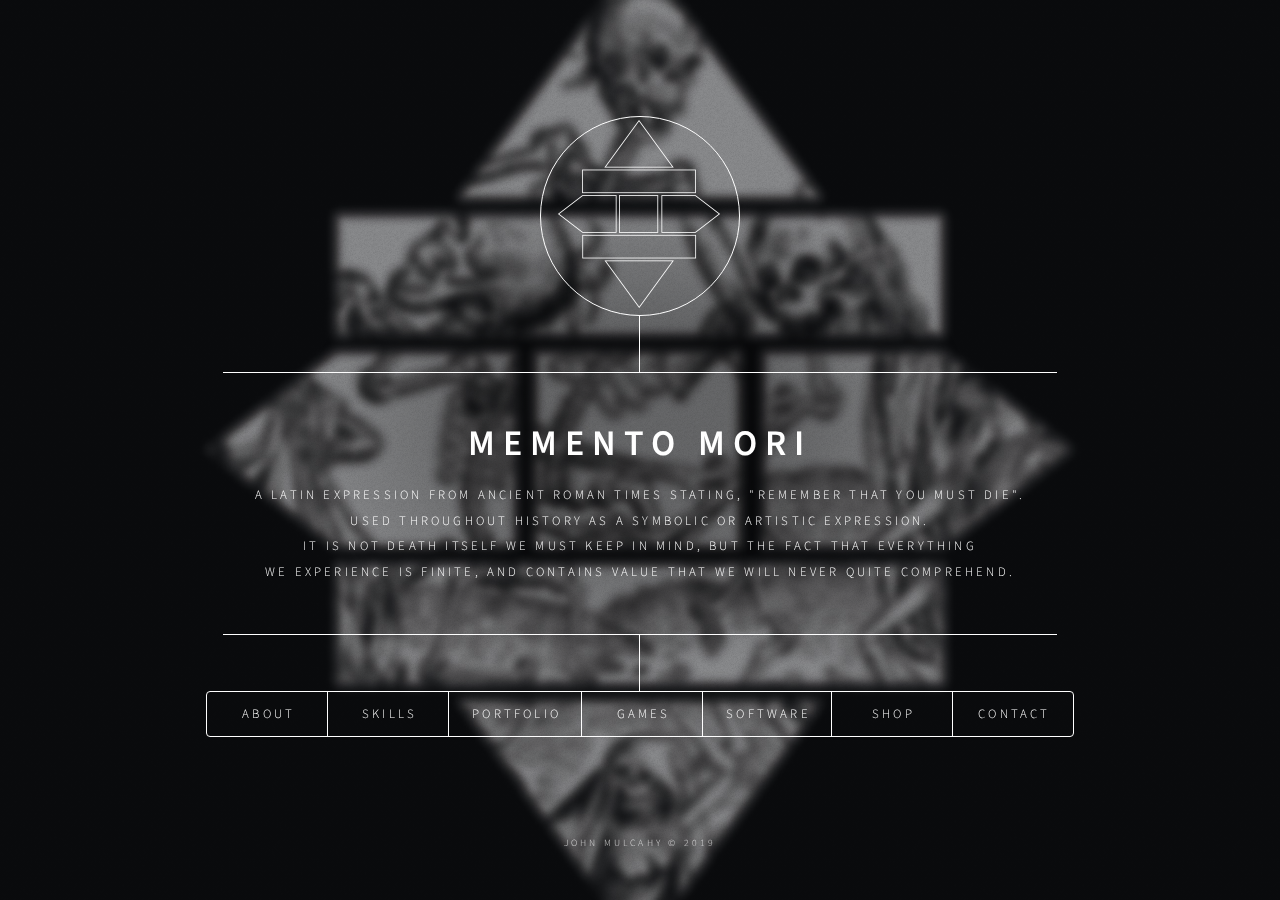
<file: index.html>
<!DOCTYPE HTML>
<!--Thanks html5up for the backbone of this site -->
<!--Based on template from html5up and fit to personal needs -->
<html>
	<head>
		<title>Remember Death</title>
		<link rel="icon" href="images/favicon.png">
		<meta charset="utf-8" />
		<meta name="viewport" content="width=device-width, initial-scale=1, user-scalable=no" />
		<link rel="stylesheet" href="assets/css/main.css" />
		<!--[if lte IE 9]><link rel="stylesheet" href="assets/css/ie9.css" /><![endif]-->
		<noscript><link rel="stylesheet" href="assets/css/noscript.css" /></noscript>
	</head>
	<body>

		<!-- Wrapper -->
			<div id="wrapper">

				<!-- Header -->
					<header id="header">
						<div class="logo">
							<span class="icon"><img src="images/theshapeicon.png"></span>
						</div>
						<div class="content">
							<div class="inner">
								<h1>Memento Mori</h1>
								<p><!--[-->A latin expression from Ancient Roman times stating, "Remember that you must die".<br />
								<!--[-->Used Throughout history as a symbolic or artistic expression.<br /><!--]-->
								It is not death itself we must keep in mind, but the fact that everything<br />
								we experience is finite, and contains value that we will never quite comprehend.</p>
							</div>
						</div>
						<nav>
							<ul>
								<li><a href="#intro">About</a></li>
								<li><a href="#about">Skills</a></li>
								<li><a href="#work">Portfolio</a></li>
								<li><a href="https://mmntmr.itch.io">Games</a></li>
								<li><a href="https://github.com/jayjay300/">Software</a></li>
								<li><a href="https://mementomorico.bigcartel.com/">Shop</a></li>
								<li><a href="#contact">Contact</a></li>
								<!--<li><a href="#elements">Elements</a></li>-->
							</ul>
						</nav>
					</header>

				<!-- Main -->
					<div id="main">

						<!-- Intro -->
							<article id="intro">
								<h2 class="major">About</h2>
								<span class="image main"><img src="images/pic01pre.png" alt="" /></span>
								<p>I am a student at Pace University, majoring in computer science, with a minor in digital design. I pride myself in being a jack of all trades. From web to software design, I enjoy learning full stack development, gaining knowledge in all necessary areas. I believe we are working in a world where specialization is no longer an option, and one must be proficient in all aspects of a project in order to thrive. In my spare time I enjoy thinking up and designing various graphics for both clients and myself, including shirts, commercials, posters, and more. If so inclined you can view <a href="#work">my personal and published work</a>.</p>
								<p>Many of the people I look up to are not inspirations so much for their craft, but for their work ethic. People like Virgil Abloh, Kanye West, and David Lynch take the "jack of all trades" ideology and bring it to astronomical levels. They look at art as fusion and incorporate all mediums into their work to create products and projects that this world has never been exposed to previously.</p>
								<p>Others, like Henry Rollins, Louis CK, and Stephen King break the mold of "quality over quantity" in a way previously not thought possible- by doing both. All of these people preach ideas of a structured, rigorious work method, one where laziness and idleness has no place. All of these people produce not only enormous amounts of output in their field, but work day in and day out to do so, something that I attempt to emulate. </p>
								<p>The ideologies of both of these groups of people define the Memento Mori lifestyle. Time is not only finite, but the most valuable resource this universe has to offer. Therefore, every moment must be utilized to the fullest, and in order for your work to hold weight in this world, you must dedicate everything you have to it. You must be passionate, willing, and excited about your projects. By remembering death, you are remembering what is important. </p>
								<p>Engage people with what they expect; it is what they are able to discern and confirms their projections. It settles them into predictable patterns of response, occupying their minds while you wait for the extraordinary moment — that which they cannot anticipate.-Sun Tzu</p>
							</article>

						<!-- Work -->
							<article id="work">
								<h2 class="major">Work</h2>
								<span class="image main"><a href="portfolio.html"><img src="images/pic02.jpg"/></a></span>
								<p><b> Click <a href="portfolio.html">here</a> or the photo above to view my portfolio</b></p>
								<span class="image main"><a href="https://www.flickr.com/photos/148918230@N07/albums/with/72157682500303781"><img src="images/pic04.png"/></a></span>
								<p><b> Click <a href="https://www.flickr.com/photos/148918230@N07/albums/with/72157682500303781">here</a> or the photo above to view my photography</b></p>
								<p>In between the endless amount of time I spend producing original work spawning from my own ideas, I enjoy collaborating with other businesses to produce a product that properly represents them. In my career, I have worked with everyone, from restaurants, to tech start-ups, to musicians. I pride myself in only working with those who I respect personally and enjoy who they are and what they do.</p>
								<p>Besides freelance work, I have experience in a variety of workplaces. From retail, to marketing, to the typical office setting. These jobs have taught me how to deal with people in various different methods. If there is one thing that I have been taught in my years of customer service, it has been patience with communication.</p>
								<p>Check out my other website <a href="/bathroom">"When you're in the Bathroom and your Song Comes On"</a>
							</article>

						<!-- About -->
							<article id="about">
								<h2 class="major">Skills</h2>
								<span class="image main"><a href="CURRENT RESUME.pdf" download><img src="images/pic03.jpg" alt="" /></a></span>
								<p>My toolbox of skillsets is not only wide in variety, but deep in proficiency. For a professional layout of my attributes, click<a href="CURRENT RESUME.pdf" download> here</a> or the image above to download my resume in PDF format.</p>
								
								<p>Language wise, Java and C++ are my most utilized, but I am also comfortable Unix, C, Python, HTML/CSS/Javascript, and GIT; however, I have never backed down when faced with a challenge, and anything else needed, I am ready to tackle.</p>
								<p>In terms of software, I am proficient in both Adobe and Microsoft suites, and am currently working with and creating new products with Unity,Blender,and 3DSMax. As with languages, I am always up to learn a new skill and enjoy working with new software and getting the feel for it while working on new projects.</p>
							</article>

						<!-- Contact -->
						<article id="contact">
								<h2 class="major">Contact</h2>
							<!--	<iframe src="https://docs.google.com/forms/d/e/1FAIpQLSciH-EhLjW3qMB6yKqeWu7DSWvSFS1Ctp0Qi8SDa6fuuvnjsw/viewform?embedded=true" class="googleform">Loading...</iframe> -->
								<form action="https://formspree.io/mulcahyjohn8@gmail.com" method="POST">
									<div class="field half first">
										<label for="name">Name</label>
										<input type="text" name="name" id="name" />
									</div>
									<div class="field half">
										<label for="email">Email</label>
										<input type="text" name="email" id="email" />
									</div>
									<div class="field">
											<label for="demo-category">Category</label>
											<div class="select-wrapper">
												<select name="category" id="demo-category">
													<option value="">-</option>
													<option value="Graphic Design">Graphic Design</option>
													<option value="Web Design">Web Design</option>
													<option value="Software Design">Software Design</option>
													<option value="Videos">Videos</option>
													<option value="Other Type of Work">Other Type of Work</option>
													<option value="Collaborations">Collaborations</option>
													<option value="Comments">Comments</option>
													<option value="Insults">Insults</option>
													<option value="Misc">Misc.</option>
												</select>
											</div>
										</div>
										<div class="field half first">
											<input type="radio" id="demo-priority-low" name="priority" value="low" checked>
											<label for="demo-priority-low">Low</label>
										</div>
										<div class="field half">
											<input type="radio" id="demo-priority-high" name="priority" value="high">
											<label for="demo-priority-high">High</label>
										</div>
										<!--<div class="field half first">
											<input type="checkbox" id="demo-copy" name="demo-copy">
											<label for="demo-copy">Email me a copy</label>
										</div>-->
										<!--<div class="field half">
											<input type="checkbox" id="demo-human" name="demo-human">
											<label for="demo-human">Not a robot</label>
										</div>-->
									<div class="field">
										<label for="message">Message</label>
										<textarea name="message" id="message" rows="4"></textarea>
									</div>
									<ul class="actions">
										<li><input type="submit" value="Send Message" class="special" /></li>
										<li><input type="reset" value="reset" /></li>
									</ul>
									<script src="assets/js/form.js"></script>
								</form>
								<ul class="icons">
									<li><a href="https://www.facebook.com/john.mulcahy.5283" class="icon fa-facebook"><span class="label">Facebook</span></a></li>
									<li><a href="https://www.linkedin.com/in/john-mulcahy-0b38a0117/" class="icon fa-linkedin"><span class="label">Linkedin</span></a></li>
									<li><a href="https://www.behance.net/mulcahyjohc86a" class="icon fa-behance"><span class="label">Behance</span></a></li>
									<li><a href="https://www.instagram.com/jmulc67/" class="icon fa-instagram"><span class="label">Instagram</span></a></li>
									<li><a href="https://github.com/jmulc67" class="icon fa-github"><span class="label">Github</span></a></li>
									<li><a href="https://www.youtube.com/channel/UCMjxnayH0AGubSSgEZ7K4ng" class="icon fa-youtube"><span class="label">Youtube</span></a></li>
									<li><a href="https://open.spotify.com/user/jmulcahy97" class="icon fa-spotify"><span class="label">Spotify</span></a></li>
								</ul>
							</article>
<!-- Shop -->
							<article id="shop">
								<h2 class="major"><a href="http://shop.mmntmr.com">Shop</h2>
<form class="pure-form">
    <fieldset>
        <legend>XXXxxxcomingsoonxxxXXX</legend>
		<legend>AUTHORIZED PERSONNEL ONLY</legend>

        <input type="password" placeholder="Password" id="password" required>
        <input type="password" placeholder="Confirm Password" id="confirm_password" required>

        <button type="submit" class="pure-button pure-button-primary">Confirm</button>
    </fieldset>
</form>
							</article>
<!-- Fun -->
							<article id="fun">
								<h2 class="major" href="bathroom.html">Coming Soon</h2>

							</article>

						<!-- Elements -->
							<article id="elements">
								<h2 class="major">Elements</h2>

								<section>
									<h3 class="major">Text</h3>
									<p>This is <b>bold</b> and this is <strong>strong</strong>. This is <i>italic</i> and this is <em>emphasized</em>.
									This is <sup>superscript</sup> text and this is <sub>subscript</sub> text.
									This is <u>underlined</u> and this is code: <code>for (;;) { ... }</code>. Finally, <a href="#">this is a link</a>.</p>
									<hr />
									<h2>Heading Level 2</h2>
									<h3>Heading Level 3</h3>
									<h4>Heading Level 4</h4>
									<h5>Heading Level 5</h5>
									<h6>Heading Level 6</h6>
									<hr />
									<h4>Blockquote</h4>
									<blockquote>Fringilla nisl. Donec accumsan interdum nisi, quis tincidunt felis sagittis eget tempus euismod. Vestibulum ante ipsum primis in faucibus vestibulum. Blandit adipiscing eu felis iaculis volutpat ac adipiscing accumsan faucibus. Vestibulum ante ipsum primis in faucibus lorem ipsum dolor sit amet nullam adipiscing eu felis.</blockquote>
									<h4>Preformatted</h4>
									<pre><code>i = 0;

while (!deck.isInOrder()) {
    print 'Iteration ' + i;
    deck.shuffle();
    i++;
}

print 'It took ' + i + ' iterations to sort the deck.';</code></pre>
								</section>

								<section>
									<h3 class="major">Lists</h3>

									<h4>Unordered</h4>
									<ul>
										<li>Dolor pulvinar etiam.</li>
										<li>Sagittis adipiscing.</li>
										<li>Felis enim feugiat.</li>
									</ul>

									<h4>Alternate</h4>
									<ul class="alt">
										<li>Dolor pulvinar etiam.</li>
										<li>Sagittis adipiscing.</li>
										<li>Felis enim feugiat.</li>
									</ul>

									<h4>Ordered</h4>
									<ol>
										<li>Dolor pulvinar etiam.</li>
										<li>Etiam vel felis viverra.</li>
										<li>Felis enim feugiat.</li>
										<li>Dolor pulvinar etiam.</li>
										<li>Etiam vel felis lorem.</li>
										<li>Felis enim et feugiat.</li>
									</ol>
									<h4>Icons</h4>
								<ul class="icons">
									<li><a href="#" class="icon fa-facebook"><span class="label">Facebook</span></a></li>
									<li><a href="#" class="icon fa-linkedin"><span class="label">Linkedin</span></a></li>
									<li><a href="#" class="icon fa-behance"><span class="label">Behance</span></a></li>
									<li><a href="#" class="icon fa-instagram"><span class="label">Instagram</span></a></li>
									<li><a href="#" class="icon fa-github"><span class="label">Github</span></a></li>
									<li><a href="#" class="icon fa-youtube"><span class="label">Youtube</span></a></li>
									<li><a href="#" class="icon fa-spotify"><span class="label">Spotify</span></a></li>
								</ul>

									<h4>Actions</h4>
									<ul class="actions">
										<li><a href="#" class="button special">Default</a></li>
										<li><a href="#" class="button">Default</a></li>
									</ul>
									<ul class="actions vertical">
										<li><a href="#" class="button special">Default</a></li>
										<li><a href="#" class="button">Default</a></li>
									</ul>
								</section>

								<section>
									<h3 class="major">Table</h3>
									<h4>Default</h4>
									<div class="table-wrapper">
										<table>
											<thead>
												<tr>
													<th>Name</th>
													<th>Description</th>
													<th>Price</th>
												</tr>
											</thead>
											<tbody>
												<tr>
													<td>Item One</td>
													<td>Ante turpis integer aliquet porttitor.</td>
													<td>29.99</td>
												</tr>
												<tr>
													<td>Item Two</td>
													<td>Vis ac commodo adipiscing arcu aliquet.</td>
													<td>19.99</td>
												</tr>
												<tr>
													<td>Item Three</td>
													<td> Morbi faucibus arcu accumsan lorem.</td>
													<td>29.99</td>
												</tr>
												<tr>
													<td>Item Four</td>
													<td>Vitae integer tempus condimentum.</td>
													<td>19.99</td>
												</tr>
												<tr>
													<td>Item Five</td>
													<td>Ante turpis integer aliquet porttitor.</td>
													<td>29.99</td>
												</tr>
											</tbody>
											<tfoot>
												<tr>
													<td colspan="2"></td>
													<td>100.00</td>
												</tr>
											</tfoot>
										</table>
									</div>

									<h4>Alternate</h4>
									<div class="table-wrapper">
										<table class="alt">
											<thead>
												<tr>
													<th>Name</th>
													<th>Description</th>
													<th>Price</th>
												</tr>
											</thead>
											<tbody>
												<tr>
													<td>Item One</td>
													<td>Ante turpis integer aliquet porttitor.</td>
													<td>29.99</td>
												</tr>
												<tr>
													<td>Item Two</td>
													<td>Vis ac commodo adipiscing arcu aliquet.</td>
													<td>19.99</td>
												</tr>
												<tr>
													<td>Item Three</td>
													<td> Morbi faucibus arcu accumsan lorem.</td>
													<td>29.99</td>
												</tr>
												<tr>
													<td>Item Four</td>
													<td>Vitae integer tempus condimentum.</td>
													<td>19.99</td>
												</tr>
												<tr>
													<td>Item Five</td>
													<td>Ante turpis integer aliquet porttitor.</td>
													<td>29.99</td>
												</tr>
											</tbody>
											<tfoot>
												<tr>
													<td colspan="2"></td>
													<td>100.00</td>
												</tr>
											</tfoot>
										</table>
									</div>
								</section>

								<section>
									<h3 class="major">Buttons</h3>
									<ul class="actions">
										<li><a href="#" class="button special">Special</a></li>
										<li><a href="#" class="button">Default</a></li>
									</ul>
									<ul class="actions">
										<li><a href="#" class="button">Default</a></li>
										<li><a href="#" class="button small">Small</a></li>
									</ul>
									<ul class="actions">
										<li><a href="#" class="button special icon fa-download">Icon</a></li>
										<li><a href="#" class="button icon fa-download">Icon</a></li>
									</ul>
									<ul class="actions">
										<li><span class="button special disabled">Disabled</span></li>
										<li><span class="button disabled">Disabled</span></li>
									</ul>
								</section>

								<section>
									<h3 class="major">Form</h3>
									<form method="post" action="mailto:mulcahyjohn8@gmail.com" enctype="text/plain">
										<div class="field half first">
											<label for="demo-name">Name</label>
											<input type="text" name="demo-name" id="demo-name" value="" placeholder="John Mulcahy" />
										</div>
										<div class="field half">
											<label for="demo-email">Email</label>
											<input type="email" name="demo-email" id="demo-email" value="" placeholder="mulcahyjohn8@gmail.com" />
										</div>
										<div class="field">
											<label for="demo-category">Category</label>
											<div class="select-wrapper">
												<select name="demo-category" id="demo-category">
													<option value="">-</option>
													<option value="1">Manufacturing</option>
													<option value="1">Shipping</option>
													<option value="1">Administration</option>
													<option value="1">Human Resources</option>
												</select>
											</div>
										</div>
										<div class="field half first">
											<input type="radio" id="demo-priority-low" name="demo-priority" checked>
											<label for="demo-priority-low">Low</label>
										</div>
										<div class="field half">
											<input type="radio" id="demo-priority-high" name="demo-priority">
											<label for="demo-priority-high">High</label>
										</div>
										<div class="field half first">
											<input type="checkbox" id="demo-copy" name="demo-copy">
											<label for="demo-copy">Email me a copy</label>
										</div>
										<div class="field half">
											<input type="checkbox" id="demo-human" name="demo-human" checked>
											<label for="demo-human">Not a robot</label>
										</div>
										<div class="field">
											<label for="demo-message">Message</label>
											<textarea name="demo-message" id="demo-message" placeholder="Enter your message" rows="6"></textarea>
										</div>
										<ul class="actions">
											<li><input type="submit" value="Send Message" class="special" /></li>
											<li><input type="reset" value="Reset" /></li>
										</ul>
									</form>
								</section>

							</article>

					</div>

				<!-- Footer -->
					<footer id="footer">
						<p class="copyright">John Mulcahy © 2019</p>
					</footer>

			</div>

		<!-- BG -->
			<div id="bg"></div>

		<!-- Scripts -->
		<script>
  (function(i,s,o,g,r,a,m){i['GoogleAnalyticsObject']=r;i[r]=i[r]||function(){
  (i[r].q=i[r].q||[]).push(arguments)},i[r].l=1*new Date();a=s.createElement(o),
  m=s.getElementsByTagName(o)[0];a.async=1;a.src=g;m.parentNode.insertBefore(a,m)
  })(window,document,'script','https://www.google-analytics.com/analytics.js','ga');

  ga('create', 'UA-97384741-1', 'auto');
  ga('send', 'pageview');

</script>
			<script src="assets/js/jquery.min.js"></script>
			<script src="assets/js/skel.min.js"></script>
			<script src="assets/js/util.js"></script>
			<script src="assets/js/main.js"></script>
	</body>
</html>
</file>
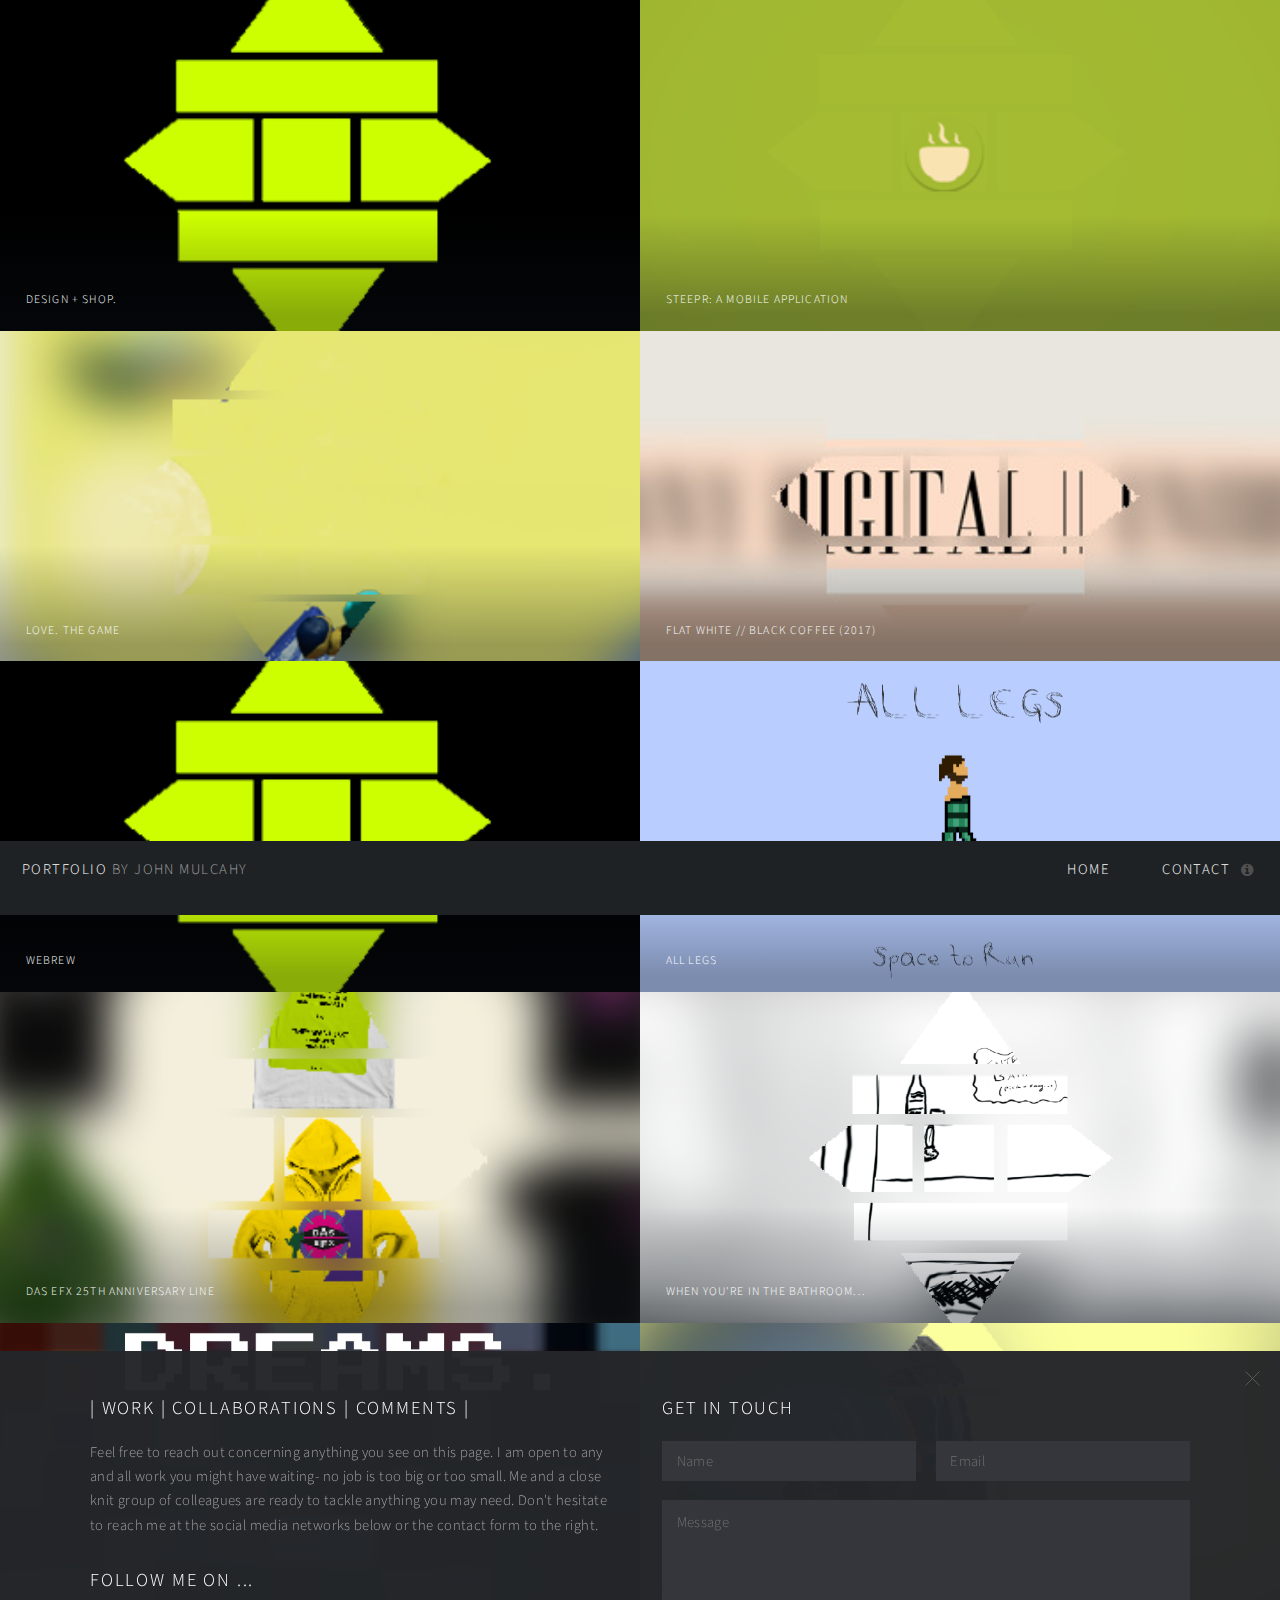
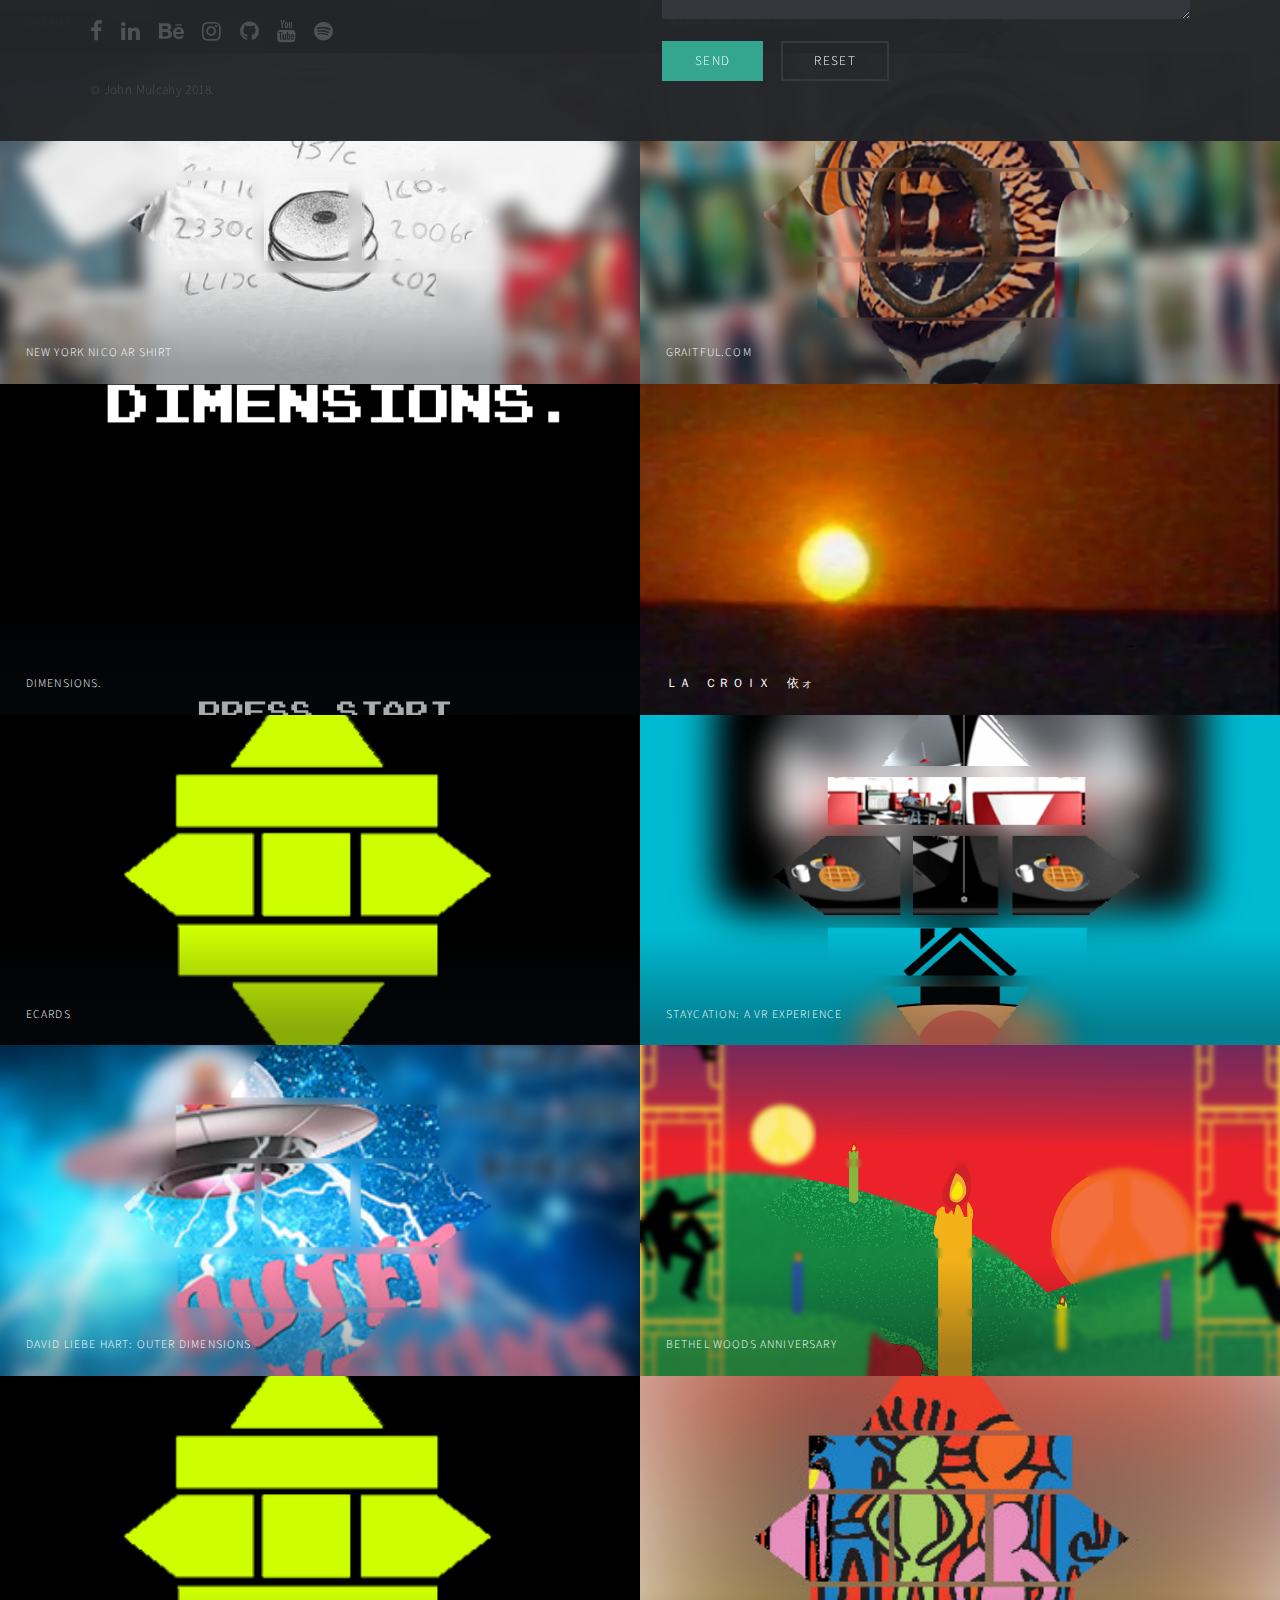
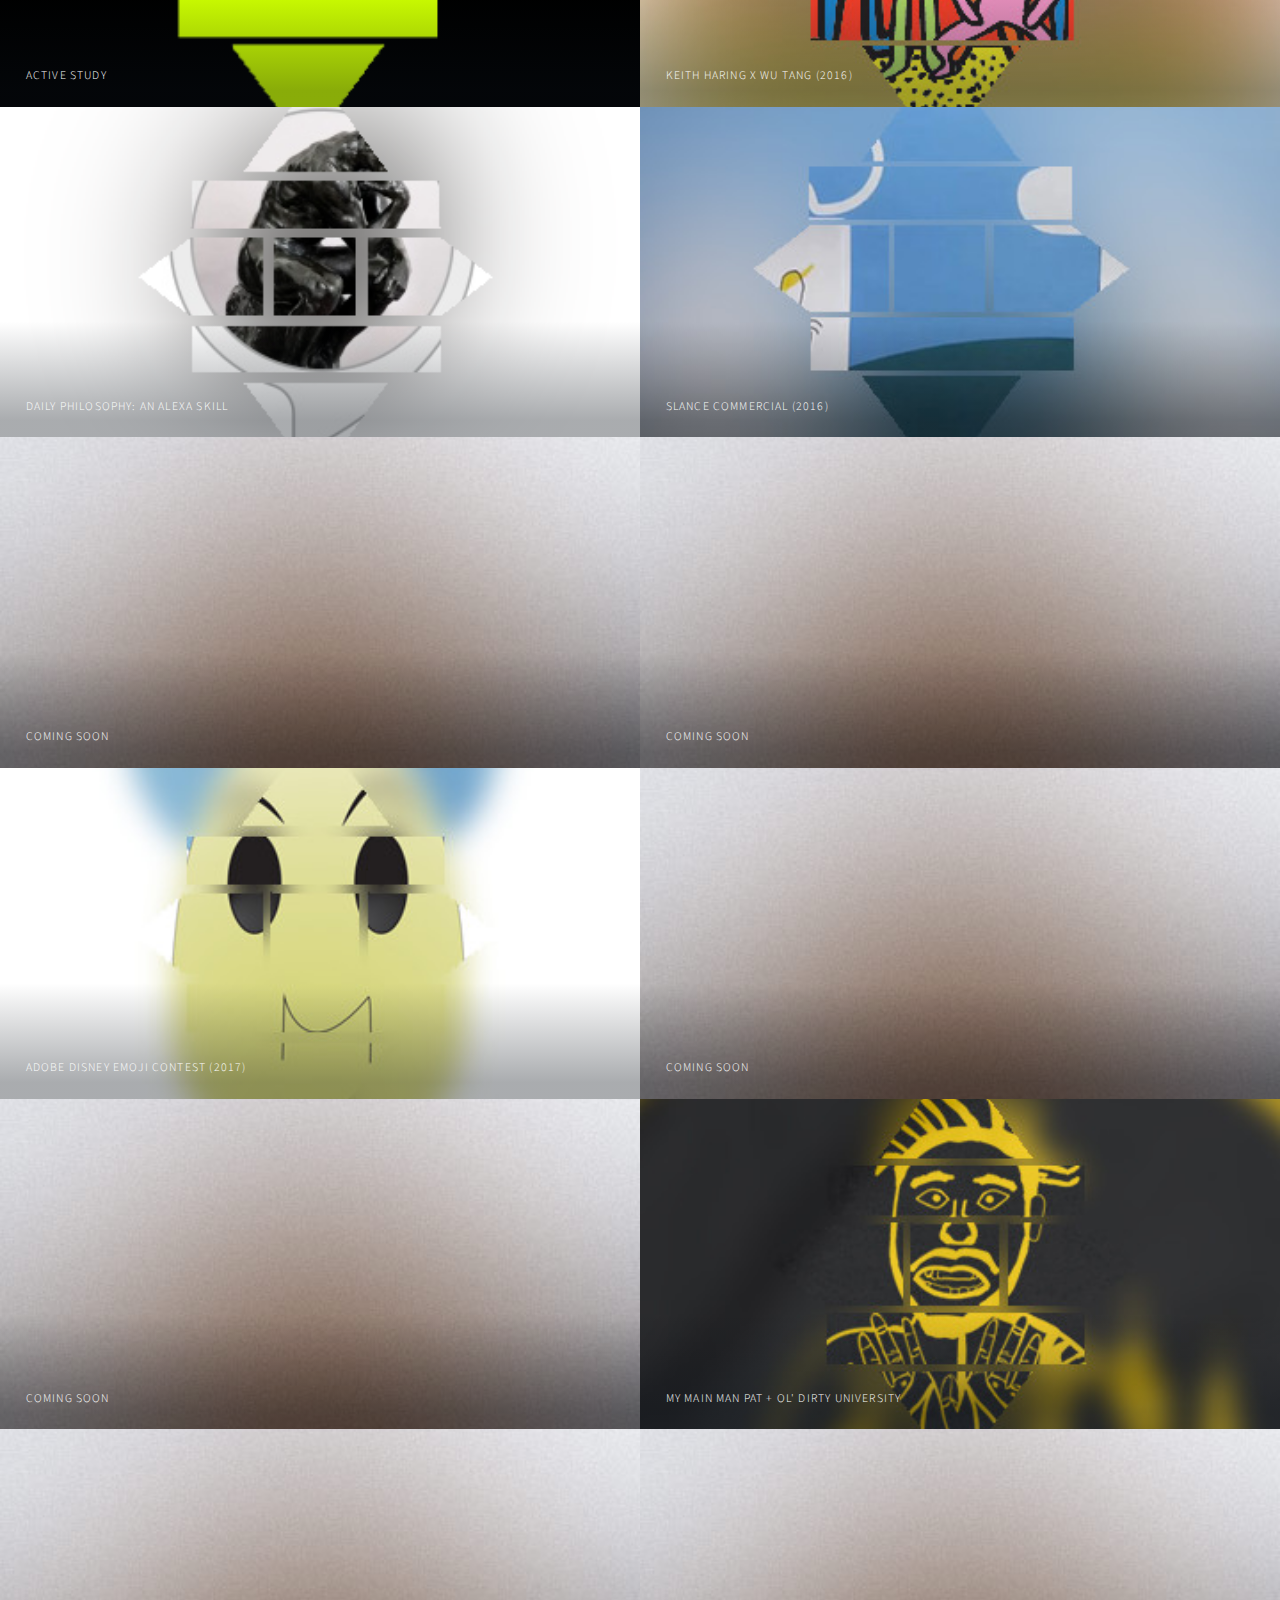
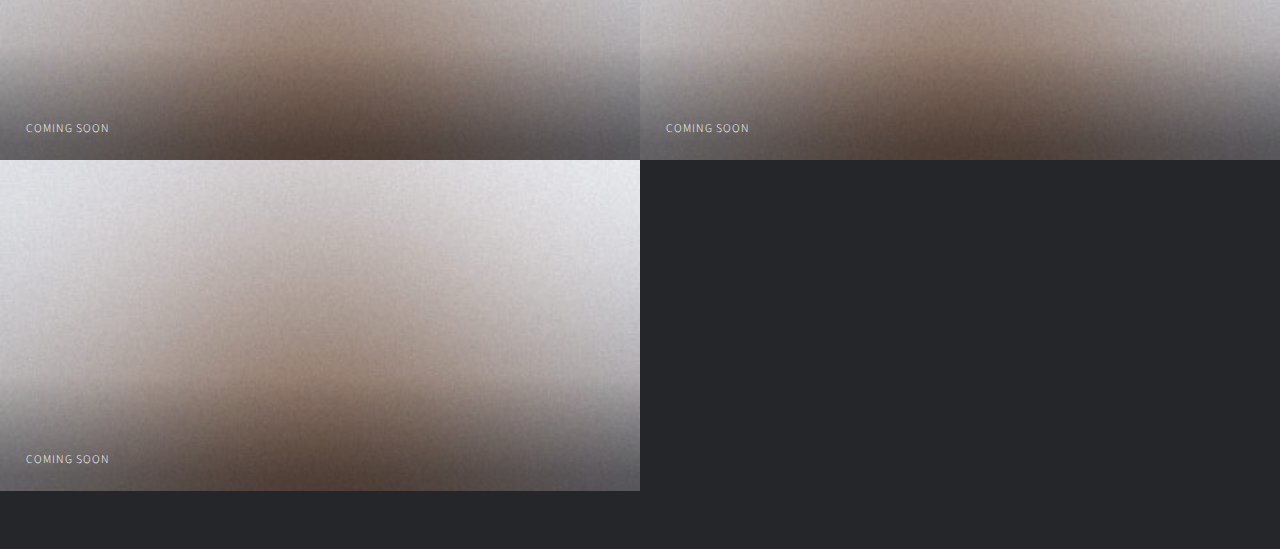
<file: portfolio.html>
<!DOCTYPE HTML>
<html>
	<head>
		<title>Portfolio</title>
		<meta charset="utf-8" />
		<meta name="viewport" content="width=device-width, initial-scale=1, user-scalable=no" />
		<!--[if lte IE 8]><script src="portfolioassets/js/ie/html5shiv.js"></script><![endif]-->
		<link rel="stylesheet" href="portfolioassets/css/main.css" />
		<!--[if lte IE 9]><link rel="stylesheet" href="portfolioassets/css/ie9.css" /><![endif]-->
		<!--[if lte IE 8]><link rel="stylesheet" href="portfolioassets/css/ie8.css" /><![endif]-->
	</head>
	<body>

		<!-- Wrapper -->
			<div id="wrapper">

				<!-- Header -->
					<header id="header">
						<h1><a href="index.html"><strong>Portfolio</strong> by John Mulcahy</a></h1>
						<nav>
							<ul>
								<li><a href="index.html">Home</a></li>
								<li><a href="#footer" class="icon fa-info-circle">Contact</a></li>
							</ul>
						</nav>
					</header>

				<!-- Main -->
					<div id="main">
						
						<article class="thumb">
							<a href="portfolioimages/fulls/secret.png" class="image"><img src="portfolioimages/thumbs/secretthumb.png" alt="" /></a>
							<h2>Design + Shop.</h2>
							<p>The origin of my creative passions. Images displayed here, purchase my clothing <a href="https://mementomorico.bigcartel.com/">Here.</a></p>
							<p></p>
						</article>
						
						

						<article class="thumb">
							<a href="portfolioimages/fulls/Steepr.png" class="image"><img src="portfolioimages/thumbs/steeprthumb.png" alt="" /></a>
							<h2>Steepr: A Mobile Application</h2>
							<p>A mobile tea steeping app, aimed at improving the lives of many. Made in Android Studio.<a href="https://www.youtube.com/watch?v=8gvnGN2SMDU&feature=youtu.be">View Here.</a></p>
						</article>
						<article class="thumb">
							<a href="portfolioimages/fulls/plane.png" class="image"><img src="portfolioimages/thumbs/planenail.png" alt="" /></a>
							<h2>Love. The Game</h2>
							<p>A game currently in development. <a href="https://jmulc67.itch.io/love">download here.</a>  Made in Game Maker Studio.</p>
						</article>
						<article class="thumb">
							<a href="portfolioimages/fulls/05.jpg" class="image"><img src="portfolioimages/thumbs/05.jpg" alt="" /></a>
							<h2>Flat White // Black Coffee (2017)</h2>
							<p>Poster made for party thrown at Knockdown Center in Queens, NY.</p>
						</article>
						
						
						<article class="thumb">
							<a href="portfolioimages/fulls/secret.png" class="image"><img src="portfolioimages/thumbs/secretthumb.png" alt="" /></a>
							<h2>WeBrew</h2>
							<p>A hardware and cross platform mobile application being developed to assist in beer homebrewing</p>
							<p></p>
						</article>
						<article class="thumb">
							<a href="portfolioimages/fulls/alllegs.png" class="image"><img src="portfolioimages/fulls/alllegs.png" alt="" /></a>
							<h2>All Legs </h2>
							<p>A simple web based game developed for a podcast.<a href="https://mmntmr.itch.io/alllegs/">Play here</a> </p>
						</article>				
						<article class="thumb">
							<a href="portfolioimages/fulls/11.png" class="image"><img src="portfolioimages/thumbs/11.png" alt="" /></a>
							<h2>Das Efx 25th Anniversary Line</h2>
							<p>Line designed by and with Das Efx (unreleased)</p>
						</article>
						
						
						
						
						<article class="thumb">
							<a href="portfolioimages/fulls/15.png" class="image"><img src="portfolioimages/thumbs/15thumb.png" alt="" /></a>
							<h2>When You're In the Bathroom...</h2>
							<p>A tribute to the "Redbone meme" that manipulates audio files using javascript</p>
							<p><a href="http://whenyoureinthebathroomandyoursongcomeson.com/">See here</a></p>
						</article>
						<article class="thumb">
							<a href="portfolioimages/fulls/Dreams.png" class="image"><img src="portfolioimages/fulls/Dreams.png" alt="" /></a>
							<h2>Dreams. </h2>
							<p>A Unity game created as my final design project based course.
							<p>Displayed at 41 Park Row from December 12-January 28, 2019</p>
							<p><a href="https://mmntmr.itch.io/dreams/">Play here.</a> </p>
						</article>
						<article class="thumb">
							<a href="portfolioimages/fulls/13.png" class="image"><img src="portfolioimages/thumbs/13.png" alt="" /></a>
							<h2>Jelani Aryeh "Delusions"</h2>
							<p>Single Artwork for up-and-coming R&B artist</p>
						</article>
						
						<article class="thumb">
							<a href="portfolioimages/fulls/Nico.png" class="image"><img src="portfolioimages/thumbs/Nicothumb.png" alt="" /></a>
							<h2>New York Nico AR Shirt</h2>
							<p>A shirt for a contest designed as a graphic with Augmented Reality elements</p>
							<p><a href="https://www.instagram.com/p/B_iO8LRAPGr/">View here.</a> </p>
						</article>
						</article>
							<article class="thumb">
							<a href="portfolioimages/fulls/graitful.png" class="image"><img src="portfolioimages/thumbs/graitfulthumb.png" alt="" /></a>
							<h2>Graitful.com</h2>
							<p>An interactive site of AI generated Grateful Dead tees. Art and site by me. </p>
							<p><a href="http://www.graitful.com">view here.</a> </p>
						</article>
						
				
						<article class="thumb">
							<a href="portfolioimages/fulls/Dimensions.png" class="image"><img src="portfolioimages/fulls/Dimensions.png" alt="" /></a>
							<h2>Dimensions. </h2>
							<p>A Unity game created as part of a science based art class.
							<p>Based on theoretical dimensional science. Somewhat accurate.</p>
							<p><a href="https://mmntmr.itch.io/dimensions/">Play here.</a> </p>
						</article>
						<article class="thumb">
							<a href="portfolioimages/fulls/lcfull.png" class="image"><img src="portfolioimages/thumbs/lc.png" alt="" /></a>
							<h2>Ｌａ　Ｃｒｏｉｘ　 依ォ</h2>
							<p>A visual editing exercise utilizing a manipulated open source video codec practicing aesthetic  <a href="https://www.youtube.com/watch?v=p1CTQSHnOE8">View Here.</a></p>
						</article>

						
						
						<article class="thumb">
							<a href="portfolioimages/fulls/secret.png" class="image"><img src="portfolioimages/thumbs/secretthumb.png" alt="" /></a>
							<h2>eCards</h2>
							<p>A blockchain trading cards project currently in prototyping stages</p>
							<p>Won third place at the Pace Business Pitch Contest</p>
						</article>
						<article class="thumb">
							<a href="portfolioimages/fulls/09.jpg" class="image"><img src="portfolioimages/thumbs/09.jpg" alt="" /></a>
							<h2>Staycation: A VR Experience</h2>
							<p>An Android app designed for the geriatric community. Designed various environments as well as logo. Created in Unity.</p> 
							<p>Can be downloaded <a href="https://play.google.com/store/apps/details?id=com.Pace.Staycation&hl=en">here</a>, video explanation <a href="https://www.youtube.com/watch?v=Vd3X3WC6NnY&t=2s">here</a>.</p>
						</article>
						<article class="thumb">
							<a href="portfolioimages/fulls/dlh.jpg" class="image"><img src="portfolioimages/thumbs/dlhthumb.png" alt="" /></a>
							<h2>David Liebe Hart: Outer Dimensions</h2>
							<p>Designed and implemented the cover art for David Liebe Hart's newest album, Outer Dimensions, in conjunction with him and his team.  <a href="https://davidliebehart.bandcamp.com/album/outer-dimensions">Purchase Here. </a> </p>
							<p></p>
						</article>
						
						
						
						
						</article>
							<article class="thumb">
							<a href="portfolioimages/fulls/Bethel.png" class="image"><img src="portfolioimages/thumbs/Bethelthumb.png" alt="" /></a>
							<h2>Bethel Woods Anniversary</h2>
							<p>A poster created for the Bethel Woods 50th anniversary contest</p>
						</article>
						<article class="thumb">
							<a href="portfolioimages/fulls/secret.png" class="image"><img src="portfolioimages/thumbs/secretthumb.png" alt="" /></a>
							<h2>Active Study</h2>
							<p>A mobile game in development for children with autism. Made in Unreal Engine 4. <a href="https://www.youtube.com/watch?v=FcT8g45V2gI&"> View teaser here</a></p>
							<p></p>
						</article>
						<article class="thumb">
							<a href="portfolioimages/fulls/03.jpg" class="image"><img src="portfolioimages/thumbs/03.jpg" alt="" /></a>
							<h2>Keith Haring x Wu Tang (2016)</h2>
							<p>Wu Tang portrait inspired by art style of Keith Haring.</p>
						</article>
						<article class="thumb">
							<a href="portfolioimages/fulls/10.jpg" class="image"><img src="portfolioimages/thumbs/10.jpg" alt="" /></a>
							<h2>Daily Philosophy: An Alexa Skill</h2>
							<p>An Alexa app which presents the user with a wide array of philosophy quotes to inspire and think critically.</p>
							<p>Download <a href="https://www.amazon.com/Memento-Mori-Daily-Philosophy/dp/B06W5K1VGF/ref=sr_1_1?s=digital-skills&ie=UTF8&qid=1497199009&sr=1-1&keywords=daily+philosophy">here</a></p>
						</article>
				
				
						</article>
							
						<article class="thumb">
							<a href="portfolioimages/fulls/01.jpg" class="image"><img src="portfolioimages/thumbs/01.jpg" alt="" /></a>
							<h2>Slance Commercial (2016)</h2>
							<p>Stop motion video I animated for a start up located in California. view <a href="https://www.youtube.com/watch?v=mSLOaXZA_lw" target="_blank">here</a></p>
						</article>
		<!--
						<article class="thumb">
							<a href="portfolioimages/fulls/02.jpg" class="image"><img src="portfolioimages/thumbs/02.jpg" alt="" /></a>
							<h2>Scottie's Diner Logo (2013)</h2>
							<p>Logo designed for diner in my hometown.</p>
						</article>
		
		-->
	
							<article class="thumb">
							<a href="portfolioimages/fulls/14.jpg" class="image"><img src="portfolioimages/thumbs/14.jpg" alt="" /></a>
							<h2>COMING SOON</h2>
							<p>COMING SOON</p>
						</article>
						</article>
							<article class="thumb">
							<a href="portfolioimages/fulls/14.jpg" class="image"><img src="portfolioimages/thumbs/14.jpg" alt="" /></a>
							<h2>COMING SOON</h2>
							<p>COMING SOON</p>
						</article>
						<article class="thumb">
							<a href="portfolioimages/fulls/06.jpg" class="image"><img src="portfolioimages/thumbs/06.jpg" alt="" /></a>
							<h2>Adobe Disney Emoji Contest (2017)</h2>
							<p>Submission for contest run by Adobe + Disney.</p>
						</article>



						
							<article class="thumb">
							<a href="portfolioimages/fulls/14.jpg" class="image"><img src="portfolioimages/thumbs/14.jpg" alt="" /></a>
							<h2>COMING SOON</h2>
							<p>COMING SOON</p>
						</article>
						</article>
							<article class="thumb">
							<a href="portfolioimages/fulls/14.jpg" class="image"><img src="portfolioimages/thumbs/14.jpg" alt="" /></a>
							<h2>COMING SOON</h2>
							<p>COMING SOON</p>
						</article>
						<article class="thumb">
							<a href="portfolioimages/fulls/08.jpg" class="image"><img src="portfolioimages/thumbs/08.jpg" alt="" /></a>
							<h2>My Main Man Pat + Ol' Dirty University</h2>
							<p>ODB Memorial shirt designed for MyMainManPat.com (Release TBA)</p>
						</article>





						</article>
							<article class="thumb">
							<a href="portfolioimages/fulls/14.jpg" class="image"><img src="portfolioimages/thumbs/14.jpg" alt="" /></a>
							<h2>COMING SOON</h2>
							<p>COMING SOON</p>
						</article>
						</article>
							<article class="thumb">
							<a href="portfolioimages/fulls/14.jpg" class="image"><img src="portfolioimages/thumbs/14.jpg" alt="" /></a>
							<h2>COMING SOON</h2>
							<p>COMING SOON</p>
						</article>
						</article>
							<article class="thumb">
							<a href="portfolioimages/fulls/14.jpg" class="image"><img src="portfolioimages/thumbs/14.jpg" alt="" /></a>
							<h2>COMING SOON</h2>
							<p>COMING SOON</p>
						</article>

					</div>

				<!-- Footer -->
					<footer id="footer" class="panel">
						<div class="inner split">
							<div>
								<section>
									<h2>| WORK | COLLABORATIONS | COMMENTS |</h2>
									<p>Feel free to reach out concerning anything you see on this page. I am open to any and all work you might have waiting- no job is too big or too small. Me and a close knit group of colleagues are ready to tackle anything you may need. Don't hesitate to reach me at the social media networks below or the contact form to the right.</p>
								</section>
								<section>
									<h2>Follow me on ...</h2>
									<ul class="icons">
									<li><a href="https://www.facebook.com/john.mulcahy.5283" class="icon fa-facebook"><span class="label">Facebook</span></a></li>
									<li><a href="https://www.linkedin.com/in/john-mulcahy-0b38a0117/" class="icon fa-linkedin"><span class="label">Linkedin</span></a></li>
									<li><a href="https://www.behance.net/mulcahyjohc86a" class="icon fa-behance"><span class="label">Behance</span></a></li>
									<li><a href="https://www.instagram.com/jmulc67/" class="icon fa-instagram"><span class="label">Instagram</span></a></li>
									<li><a href="https://github.com/jmulc67" class="icon fa-github"><span class="label">Github</span></a></li>
									<li><a href="https://www.youtube.com/channel/UCMjxnayH0AGubSSgEZ7K4ng" class="icon fa-youtube"><span class="label">Youtube</span></a></li>
									<li><a href="https://open.spotify.com/user/jmulcahy97" class="icon fa-spotify"><span class="label">Spotify</span></a></li>
								</ul>
								</section>
								<p class="copyright">
									&copy; John Mulcahy 2018</a>.
								</p>
							</div>
							<div>
								<section>
									<h2>Get in touch</h2>
									<form action="https://formspree.io/mulcahyjohn8@gmail.com" method="POST">
										<div class="field half first">
											<input type="text" name="name" id="name" placeholder="Name" />
										</div>
										<div class="field half">
											<input type="text" name="email" id="email" placeholder="Email" />
										</div>
										<div class="field">
											<textarea name="message" id="message" rows="4" placeholder="Message"></textarea>
										</div>
										<ul class="actions">
											<li><input type="submit" value="Send" class="special" /></li>
											<li><input type="reset" value="Reset" /></li>
										</ul>
									</form>
								</section>
							</div>
						</div>
					</footer>

			</div>

		<!-- Scripts -->
			<script src="portfolioassets/js/jquery.min.js"></script>
			<script src="portfolioassets/js/jquery.poptrox.min.js"></script>
			<script src="portfolioassets/js/skel.min.js"></script>
			<script src="portfolioassets/js/util.js"></script>
			<!--[if lte IE 8]><script src="portfolioassets/js/ie/respond.min.js"></script><![endif]-->
			<script src="portfolioassets/js/main.js"></script>

	</body>
</html>
</file>
<file: assets/css/ie9.css>
/*
	Dimension by HTML5 UP
	html5up.net | @ajlkn
	Free for personal and commercial use under the CCA 3.0 license (html5up.net/license)
*/

/* BG */

	#bg:before {
		background: rgba(19, 21, 25, 0.5);
	}

/* Header */

	#header .logo {
		margin: 0 auto;
	}

	#header .content {
		display: inline-block;
	}

	#header nav ul {
		display: inline-block;
	}

		#header nav ul li {
			display: inline-block;
		}

/* Main */

	#main article {
		margin: 0 auto;
	}
</file>
<file: assets/css/noscript.css>
/*
	Dimension by HTML5 UP
	html5up.net | @ajlkn
	Free for personal and commercial use under the CCA 3.0 license (html5up.net/license)
*/

/* Main */

	#main article {
		opacity: 1;
		margin: 4rem 0 0 0;
	}
</file>
<file: portfolioassets/css/ie9.css>
/*
	Multiverse by HTML5 UP
	html5up.net | @ajlkn
	Free for personal and commercial use under the CCA 3.0 license (html5up.net/license)
*/

/* Panel */

	.panel > .inner.split:after {
		clear: both;
		content: '';
		display: block;
	}

	.panel > .inner.split > div {
		float: left;
		margin-left: 0;
		padding-left: 0;
	}

	.panel > .inner.split > :first-child {
		padding-left: 0;
	}

/* Wrapper */

	#wrapper:before {
		display: none;
	}

/* Main */

	#main:after {
		clear: both;
		content: '';
		display: block;
	}

	#main .thumb {
		float: left;
	}
</file>
<file: assets/css/main.css>
@import url(font-awesome.min.css);
@import url("https://fonts.googleapis.com/css?family=Source+Sans+Pro:300italic,600italic,300,600");

/*
	Dimension by HTML5 UP
	html5up.net | @ajlkn
	Free for personal and commercial use under the CCA 3.0 license (html5up.net/license)
*/

/* Reset */

	html, body, div, span, applet, object, iframe, h1, h2, h3, h4, h5, h6, p, blockquote, pre, a, abbr, acronym, address, big, cite, code, del, dfn, em, img, ins, kbd, q, s, samp, small, strike, strong, sub, sup, tt, var, b, u, i, center, dl, dt, dd, ol, ul, li, fieldset, form, label, legend, table, caption, tbody, tfoot, thead, tr, th, td, article, aside, canvas, details, embed, figure, figcaption, footer, header, hgroup, menu, nav, output, ruby, section, summary, time, mark, audio, video {
		margin: 0;
		padding: 0;
		border: 0;
		font-size: 100%;
		font: inherit;
		vertical-align: baseline;
	}

	article, aside, details, figcaption, figure, footer, header, hgroup, menu, nav, section {
		display: block;
	}

	body {
		line-height: 1;
	}

	ol, ul {
		list-style: none;
	}

	blockquote, q {
		quotes: none;
	}

	blockquote:before, blockquote:after, q:before, q:after {
		content: '';
		content: none;
	}

	table {
		border-collapse: collapse;
		border-spacing: 0;
	}

	body {
		-webkit-text-size-adjust: none;
	}

/* Box Model */

	*, *:before, *:after {
		-moz-box-sizing: border-box;
		-webkit-box-sizing: border-box;
		box-sizing: border-box;
	}

/* Basic */

	@-ms-viewport {
		width: device-width;
	}

	@media screen and (max-width: 480px) {

		html, body {
			min-width: 320px;
		}

	}

	body {
		background: #1b1f22;
	}

		body.is-loading *, body.is-loading *:before, body.is-loading *:after, body.is-switching *, body.is-switching *:before, body.is-switching *:after {
			-moz-animation: none !important;
			-webkit-animation: none !important;
			-ms-animation: none !important;
			animation: none !important;
			-moz-transition: none !important;
			-webkit-transition: none !important;
			-ms-transition: none !important;
			transition: none !important;
			-moz-transition-delay: none !important;
			-webkit-transition-delay: none !important;
			-ms-transition-delay: none !important;
			transition-delay: none !important;
		}

/* Type */

	html {
		font-size: 16pt;
	}

		@media screen and (max-width: 1680px) {

			html {
				font-size: 12pt;
			}

		}

		@media screen and (max-width: 736px) {

			html {
				font-size: 11pt;
			}

		}

		@media screen and (max-width: 360px) {

			html {
				font-size: 10pt;
			}

		}

	body, input, select, textarea {
		color: #ffffff;
		font-family: "Source Sans Pro", sans-serif;
		font-weight: 300;
		font-size: 1rem;
		line-height: 1.65;
	}

	a {
		-moz-transition: color 0.2s ease-in-out, background-color 0.2s ease-in-out, border-bottom-color 0.2s ease-in-out;
		-webkit-transition: color 0.2s ease-in-out, background-color 0.2s ease-in-out, border-bottom-color 0.2s ease-in-out;
		-ms-transition: color 0.2s ease-in-out, background-color 0.2s ease-in-out, border-bottom-color 0.2s ease-in-out;
		transition: color 0.2s ease-in-out, background-color 0.2s ease-in-out, border-bottom-color 0.2s ease-in-out;
		border-bottom: dotted 1px rgba(255, 255, 255, 0.5);
		text-decoration: none;
		color: inherit;
	}

		a:hover {
			border-bottom-color: transparent;
		}

	strong, b {
		color: #ffffff;
		font-weight: 600;
	}

	em, i {
		font-style: italic;
	}

	p {
		margin: 0 0 2rem 0;
	}

	h1, h2, h3, h4, h5, h6 {
		color: #ffffff;
		font-weight: 600;
		line-height: 1.5;
		margin: 0 0 1rem 0;
		text-transform: uppercase;
		letter-spacing: 0.2rem;
	}

		h1 a, h2 a, h3 a, h4 a, h5 a, h6 a {
			color: inherit;
			text-decoration: none;
		}

		h1.major, h2.major, h3.major, h4.major, h5.major, h6.major {
			border-bottom: solid 1px #ffffff;
			width: -moz-max-content;
			width: -webkit-max-content;
			width: -ms-max-content;
			width: max-content;
			padding-bottom: 0.5rem;
			margin: 0 0 2rem 0;
		}

	h1 {
		font-size: 2.25rem;
		line-height: 1.3;
		letter-spacing: 0.5rem;
	}

	h2 {
		font-size: 1.5rem;
		line-height: 1.4;
		letter-spacing: 0.5rem;
	}

	h3 {
		font-size: 1rem;
	}

	h4 {
		font-size: 0.8rem;
	}

	h5 {
		font-size: 0.7rem;
	}

	h6 {
		font-size: 0.6rem;
	}

	@media screen and (max-width: 736px) {

		h1 {
			font-size: 1.75rem;
			line-height: 1.4;
		}

		h2 {
			font-size: 1.25em;
			line-height: 1.5;
		}

	}

	sub {
		font-size: 0.8rem;
		position: relative;
		top: 0.5rem;
	}

	sup {
		font-size: 0.8rem;
		position: relative;
		top: -0.5rem;
	}

	blockquote {
		border-left: solid 4px #ffffff;
		font-style: italic;
		margin: 0 0 2rem 0;
		padding: 0.5rem 0 0.5rem 2rem;
	}

	code {
		background: rgba(255, 255, 255, 0.075);
		border-radius: 4px;
		font-family: "Courier New", monospace;
		font-size: 0.9rem;
		margin: 0 0.25rem;
		padding: 0.25rem 0.65rem;
	}

	pre {
		-webkit-overflow-scrolling: touch;
		font-family: "Courier New", monospace;
		font-size: 0.9rem;
		margin: 0 0 2rem 0;
	}

		pre code {
			display: block;
			line-height: 1.75;
			padding: 1rem 1.5rem;
			overflow-x: auto;
		}

	hr {
		border: 0;
		border-bottom: solid 1px #ffffff;
		margin: 2.75rem 0;
	}

	.align-left {
		text-align: left;
	}

	.align-center {
		text-align: center;
	}

	.align-right {
		text-align: right;
	}

/* Form */

	form {
		margin: 0 0 2.5rem 0;
	}

		form .field {
			margin: 0 0 1.5rem 0;
		}

			form .field.half {
				width: 50%;
				float: left;
				padding: 0 0 0 0.75rem;
			}

				form .field.half.first {
					padding: 0 0.75rem 0 0;
				}

		form > .actions {
			margin: 1.875rem 0 0 0 !important;
		}

		@media screen and (max-width: 736px) {

			form .field {
				margin: 0 0 1.125rem 0;
			}

				form .field.half {
					padding: 0 0 0 0.5625rem;
				}

					form .field.half.first {
						padding: 0 0.5625rem 0 0;
					}

			form > .actions {
				margin: 1.5rem 0 0 0 !important;
			}

		}

		@media screen and (max-width: 480px) {

			form .field.half {
				width: 100%;
				float: none;
				padding: 0;
			}

				form .field.half.first {
					padding: 0;
				}

		}

	label {
		color: #ffffff;
		display: block;
		font-size: 0.8rem;
		font-weight: 300;
		letter-spacing: 0.2rem;
		line-height: 1.5;
		margin: 0 0 1rem 0;
		text-transform: uppercase;
	}

	input[type="text"],
	input[type="password"],
	input[type="email"],
	input[type="tel"],
	select,
	textarea {
		-moz-appearance: none;
		-webkit-appearance: none;
		-ms-appearance: none;
		appearance: none;
		-moz-transition: border-color 0.2s ease-in-out, box-shadow 0.2s ease-in-out, background-color 0.2s ease-in-out;
		-webkit-transition: border-color 0.2s ease-in-out, box-shadow 0.2s ease-in-out, background-color 0.2s ease-in-out;
		-ms-transition: border-color 0.2s ease-in-out, box-shadow 0.2s ease-in-out, background-color 0.2s ease-in-out;
		transition: border-color 0.2s ease-in-out, box-shadow 0.2s ease-in-out, background-color 0.2s ease-in-out;
		background: transparent;
		border-radius: 4px;
		border: solid 1px #ffffff;
		color: inherit;
		display: block;
		outline: 0;
		padding: 0 1rem;
		text-decoration: none;
		width: 100%;
	}

		input[type="text"]:invalid,
		input[type="password"]:invalid,
		input[type="email"]:invalid,
		input[type="tel"]:invalid,
		select:invalid,
		textarea:invalid {
			box-shadow: none;
		}

		input[type="text"]:focus,
		input[type="password"]:focus,
		input[type="email"]:focus,
		input[type="tel"]:focus,
		select:focus,
		textarea:focus {
			background: rgba(255, 255, 255, 0.075);
			border-color: #ffffff;
			box-shadow: 0 0 0 1px #ffffff;
		}

	select option {
		background: #1b1f22;
		color: #ffffff;
	}

	.select-wrapper {
		text-decoration: none;
		display: block;
		position: relative;
	}

		.select-wrapper:before {
			-moz-osx-font-smoothing: grayscale;
			-webkit-font-smoothing: antialiased;
			font-family: FontAwesome;
			font-style: normal;
			font-weight: normal;
			text-transform: none !important;
		}

		.select-wrapper:before {
			color: #ffffff;
			content: '\f107';
			display: block;
			height: 2.75rem;
			line-height: calc(2.75rem + 0em);
			pointer-events: none;
			position: absolute;
			right: 0;
			text-align: center;
			top: 0;
			width: 2.75rem;
		}

		.select-wrapper select::-ms-expand {
			display: none;
		}

	input[type="text"],
	input[type="password"],
	input[type="email"],
	select {
		height: 2.75rem;
	}

	textarea {
		padding: 0.75rem 1rem;
	}

	input[type="checkbox"],
	input[type="radio"] {
		-moz-appearance: none;
		-webkit-appearance: none;
		-ms-appearance: none;
		appearance: none;
		display: block;
		float: left;
		margin-right: -2rem;
		opacity: 0;
		width: 1rem;
		z-index: -1;
	}

		input[type="checkbox"] + label,
		input[type="radio"] + label {
			text-decoration: none;
			-moz-user-select: none;
			-webkit-user-select: none;
			-ms-user-select: none;
			user-select: none;
			color: #ffffff;
			cursor: pointer;
			display: inline-block;
			font-size: 0.8rem;
			font-weight: 300;
			margin: 0 0 0.5rem 0;
			padding-left: 2.65rem;
			padding-right: 0.75rem;
			position: relative;
		}

			input[type="checkbox"] + label:before,
			input[type="radio"] + label:before {
				-moz-osx-font-smoothing: grayscale;
				-webkit-font-smoothing: antialiased;
				font-family: FontAwesome;
				font-style: normal;
				font-weight: normal;
				text-transform: none !important;
			}

			input[type="checkbox"] + label:before,
			input[type="radio"] + label:before {
				-moz-transition: border-color 0.2s ease-in-out, box-shadow 0.2s ease-in-out, background-color 0.2s ease-in-out;
				-webkit-transition: border-color 0.2s ease-in-out, box-shadow 0.2s ease-in-out, background-color 0.2s ease-in-out;
				-ms-transition: border-color 0.2s ease-in-out, box-shadow 0.2s ease-in-out, background-color 0.2s ease-in-out;
				transition: border-color 0.2s ease-in-out, box-shadow 0.2s ease-in-out, background-color 0.2s ease-in-out;
				border-radius: 4px;
				border: solid 1px #ffffff;
				content: '';
				display: inline-block;
				height: 1.65rem;
				left: 0;
				line-height: calc(1.58125rem + 0em);
				position: absolute;
				text-align: center;
				top: -0.125rem;
				width: 1.65rem;
			}

		input[type="checkbox"]:checked + label:before,
		input[type="radio"]:checked + label:before {
			background: #ffffff !important;
			border-color: #ffffff !important;
			color: #1b1f22;
			content: '\f00c';
		}

		input[type="checkbox"]:focus + label:before,
		input[type="radio"]:focus + label:before {
			background: rgba(255, 255, 255, 0.075);
			border-color: #ffffff;
			box-shadow: 0 0 0 1px #ffffff;
		}

	input[type="checkbox"] + label:before {
		border-radius: 4px;
	}

	input[type="radio"] + label:before {
		border-radius: 100%;
	}

	::-webkit-input-placeholder {
		color: rgba(255, 255, 255, 0.5) !important;
		opacity: 1.0;
	}

	:-moz-placeholder {
		color: rgba(255, 255, 255, 0.5) !important;
		opacity: 1.0;
	}

	::-moz-placeholder {
		color: rgba(255, 255, 255, 0.5) !important;
		opacity: 1.0;
	}

	:-ms-input-placeholder {
		color: rgba(255, 255, 255, 0.5) !important;
		opacity: 1.0;
	}

	.formerize-placeholder {
		color: rgba(255, 255, 255, 0.5) !important;
		opacity: 1.0;
	}

/* Box */

	.box {
		border-radius: 4px;
		border: solid 1px #ffffff;
		margin-bottom: 2rem;
		padding: 1.5em;
	}

		.box > :last-child,
		.box > :last-child > :last-child,
		.box > :last-child > :last-child > :last-child {
			margin-bottom: 0;
		}

		.box.alt {
			border: 0;
			border-radius: 0;
			padding: 0;
		}

/* Icon */

	.icon {
		text-decoration: none;
		border-bottom: none;
		position: relative;
	}

		.icon:before {
			-moz-osx-font-smoothing: grayscale;
			-webkit-font-smoothing: antialiased;
			font-family: FontAwesome;
			font-style: normal;
			font-weight: normal;
			text-transform: none !important;
		}

		.icon > .label {
			display: none;
		}

/* Image */

	.image {
		border-radius: 4px;
		border: 0;
		display: inline-block;
		position: relative;
	}

		.image:before {
			-moz-pointer-events: none;
			-webkit-pointer-events: none;
			-ms-pointer-events: none;
			pointer-events: none;
			background-image: url("../../images/overlay.png");
			background-color: rgba(19, 21, 25, 0.5);
			border-radius: 4px;
			content: '';
			display: block;
			height: 100%;
			left: 0;
			opacity: 0.5;
			position: absolute;
			top: 0;
			width: 100%;
		}

		.image img {
			border-radius: 4px;
			display: block;
		}

		.image.left, .image.right {
			max-width: 40%;
		}

			.image.left img, .image.right img {
				width: 100%;
			}

		.image.left {
			float: left;
			padding: 0 1.5em 1em 0;
			top: 0.25em;
		}

		.image.right {
			float: right;
			padding: 0 0 1em 1.5em;
			top: 0.25em;
		}

		.image.fit {
			display: block;
			margin: 0 0 2rem 0;
			width: 100%;
		}

			.image.fit img {
				width: 100%;
			}

		.image.main {
			display: block;
			margin: 2.5rem 0;
			width: 100%;
		}

			.image.main img {
				width: 100%;
			}

		@media screen and (max-width: 736px) {

			.image.main {
				margin: 2rem 0;
			}

		}

		@media screen and (max-width: 480px) {

			.image.main {
				margin: 1.5rem 0;
			}

		}

/* List */

	ol {
		list-style: decimal;
		margin: 0 0 2rem 0;
		padding-left: 1.25em;
	}

		ol li {
			padding-left: 0.25em;
		}

	ul {
		list-style: disc;
		margin: 0 0 2rem 0;
		padding-left: 1em;
	}

		ul li {
			padding-left: 0.5em;
		}

		ul.alt {
			list-style: none;
			padding-left: 0;
		}

			ul.alt li {
				border-top: solid 1px #ffffff;
				padding: 0.5em 0;
			}

				ul.alt li:first-child {
					border-top: 0;
					padding-top: 0;
				}

		ul.icons {
			cursor: default;
			list-style: none;
			padding-left: 0;
		}

			ul.icons li {
				display: inline-block;
				padding: 0 0.75em 0 0;
			}

				ul.icons li:last-child {
					padding-right: 0;
				}

				ul.icons li a {
					border-radius: 100%;
					box-shadow: inset 0 0 0 1px #ffffff;
					display: inline-block;
					height: 2.25rem;
					line-height: 2.25rem;
					text-align: center;
					width: 2.25rem;
				}

					ul.icons li a:hover {
						background-color: rgba(255, 255, 255, 0.075);
					}

					ul.icons li a:active {
						background-color: rgba(255, 255, 255, 0.175);
					}

		ul.actions {
			cursor: default;
			list-style: none;
			padding-left: 0;
		}

			ul.actions li {
				display: inline-block;
				padding: 0 1rem 0 0;
				vertical-align: middle;
			}

				ul.actions li:last-child {
					padding-right: 0;
				}

			ul.actions.small li {
				padding: 0 0.5rem 0 0;
			}

			ul.actions.vertical li {
				display: block;
				padding: 1rem 0 0 0;
			}

				ul.actions.vertical li:first-child {
					padding-top: 0;
				}

				ul.actions.vertical li > * {
					margin-bottom: 0;
				}

			ul.actions.vertical.small li {
				padding: 0.5rem 0 0 0;
			}

				ul.actions.vertical.small li:first-child {
					padding-top: 0;
				}

			ul.actions.fit {
				display: table;
				margin-left: -1rem;
				padding: 0;
				table-layout: fixed;
				width: calc(100% + 1rem);
			}

				ul.actions.fit li {
					display: table-cell;
					padding: 0 0 0 1rem;
				}

					ul.actions.fit li > * {
						margin-bottom: 0;
					}

				ul.actions.fit.small {
					margin-left: -0.5rem;
					width: calc(100% + 0.5rem);
				}

					ul.actions.fit.small li {
						padding: 0 0 0 0.5rem;
					}

			@media screen and (max-width: 480px) {

				ul.actions {
					margin: 0 0 2rem 0;
				}

					ul.actions li {
						padding: 1rem 0 0 0;
						display: block;
						text-align: center;
						width: 100%;
					}

						ul.actions li:first-child {
							padding-top: 0;
						}

						ul.actions li > * {
							width: 100%;
							margin: 0 !important;
						}

							ul.actions li > *.icon:before {
								margin-left: -2em;
							}

					ul.actions.small li {
						padding: 0.5rem 0 0 0;
					}

						ul.actions.small li:first-child {
							padding-top: 0;
						}

			}

	dl {
		margin: 0 0 2rem 0;
	}

		dl dt {
			display: block;
			font-weight: 600;
			margin: 0 0 1rem 0;
		}

		dl dd {
			margin-left: 2rem;
		}

/* Table */

	.table-wrapper {
		-webkit-overflow-scrolling: touch;
		overflow-x: auto;
	}

	table {
		margin: 0 0 2rem 0;
		width: 100%;
	}

		table tbody tr {
			border: solid 1px #ffffff;
			border-left: 0;
			border-right: 0;
		}

			table tbody tr:nth-child(2n + 1) {
				background-color: rgba(255, 255, 255, 0.075);
			}

		table td {
			padding: 0.75em 0.75em;
		}

		table th {
			color: #ffffff;
			font-size: 0.9em;
			font-weight: 600;
			padding: 0 0.75em 0.75em 0.75em;
			text-align: left;
		}

		table thead {
			border-bottom: solid 2px #ffffff;
		}

		table tfoot {
			border-top: solid 2px #ffffff;
		}

		table.alt {
			border-collapse: separate;
		}

			table.alt tbody tr td {
				border: solid 1px #ffffff;
				border-left-width: 0;
				border-top-width: 0;
			}

				table.alt tbody tr td:first-child {
					border-left-width: 1px;
				}

			table.alt tbody tr:first-child td {
				border-top-width: 1px;
			}

			table.alt thead {
				border-bottom: 0;
			}

			table.alt tfoot {
				border-top: 0;
			}

/* Button */

	input[type="submit"],
	input[type="reset"],
	input[type="button"],
	button,
	.button {
		-moz-appearance: none;
		-webkit-appearance: none;
		-ms-appearance: none;
		appearance: none;
		-moz-transition: background-color 0.2s ease-in-out, color 0.2s ease-in-out;
		-webkit-transition: background-color 0.2s ease-in-out, color 0.2s ease-in-out;
		-ms-transition: background-color 0.2s ease-in-out, color 0.2s ease-in-out;
		transition: background-color 0.2s ease-in-out, color 0.2s ease-in-out;
		background-color: transparent;
		border-radius: 4px;
		border: 0;
		box-shadow: inset 0 0 0 1px #ffffff;
		color: #ffffff !important;
		cursor: pointer;
		display: inline-block;
		font-size: 0.8rem;
		font-weight: 300;
		height: 2.75rem;
		letter-spacing: 0.2rem;
		line-height: 2.75rem;
		outline: 0;
		padding: 0 1.25rem 0 1.35rem;
		text-align: center;
		text-decoration: none;
		text-transform: uppercase;
		white-space: nowrap;
	}

		input[type="submit"]:hover,
		input[type="reset"]:hover,
		input[type="button"]:hover,
		button:hover,
		.button:hover {
			background-color: rgba(255, 255, 255, 0.075);
		}

		input[type="submit"]:active,
		input[type="reset"]:active,
		input[type="button"]:active,
		button:active,
		.button:active {
			background-color: rgba(255, 255, 255, 0.175);
		}

		input[type="submit"].icon:before,
		input[type="reset"].icon:before,
		input[type="button"].icon:before,
		button.icon:before,
		.button.icon:before {
			margin-right: 0.5em;
		}

		input[type="submit"].fit,
		input[type="reset"].fit,
		input[type="button"].fit,
		button.fit,
		.button.fit {
			display: block;
			margin: 0 0 1rem 0;
			width: 100%;
		}

		input[type="submit"].special,
		input[type="reset"].special,
		input[type="button"].special,
		button.special,
		.button.special {
			background-color: #ffffff;
			color: #1b1f22 !important;
			font-weight: 600;
		}

		input[type="submit"].disabled, input[type="submit"]:disabled,
		input[type="reset"].disabled,
		input[type="reset"]:disabled,
		input[type="button"].disabled,
		input[type="button"]:disabled,
		button.disabled,
		button:disabled,
		.button.disabled,
		.button:disabled {
			-moz-pointer-events: none;
			-webkit-pointer-events: none;
			-ms-pointer-events: none;
			pointer-events: none;
			cursor: default;
			opacity: 0.25;
		}

	input[type="submit"],
	input[type="reset"],
	input[type="button"],
	button {
		line-height: calc(2.75rem - 2px);
	}

/* BG */

	#bg {
		-moz-transform: scale(1.0);
		-webkit-transform: scale(1.0);
		-ms-transform: scale(1.0);
		transform: scale(1.0);
		-webkit-backface-visibility: hidden;
		position: fixed;
		top: 0;
		left: 0;
		width: 100%;
		height: 100vh;
		z-index: 1;
	}

		#bg:before, #bg:after {
			content: '';
			display: block;
			position: absolute;
			top: 0;
			left: 0;
			width: 100%;
			height: 100%;
		}

		#bg:before {
			-moz-transition: background-color 2.5s ease-in-out;
			-webkit-transition: background-color 2.5s ease-in-out;
			-ms-transition: background-color 2.5s ease-in-out;
			transition: background-color 2.5s ease-in-out;
			-moz-transition-delay: 0.75s;
			-webkit-transition-delay: 0.75s;
			-ms-transition-delay: 0.75s;
			transition-delay: 0.75s;
			background-image: linear-gradient(to top, rgba(19, 21, 25, 0.5), rgba(19, 21, 25, 0.5)), url("../../images/overlay.png");
			background-size: auto, 256px 256px;
			background-position: center, center;
			background-repeat: no-repeat, repeat;
			z-index: 2;
		}

		#bg:after {
			-moz-transform: scale(1.125);
			-webkit-transform: scale(1.125);
			-ms-transform: scale(1.125);
			transform: scale(1.125);
			-moz-transition: -moz-transform 0.325s ease-in-out, -moz-filter 0.325s ease-in-out;
			-webkit-transition: -webkit-transform 0.325s ease-in-out, -webkit-filter 0.325s ease-in-out;
			-ms-transition: -ms-transform 0.325s ease-in-out, -ms-filter 0.325s ease-in-out;
			transition: transform 0.325s ease-in-out, filter 0.325s ease-in-out;
			background-image: url("../../images/bg.jpg");
			background-position: center;
			background-size: cover;
			background-repeat: no-repeat;
			z-index: 1;
		}

		body.is-article-visible #bg:after {
			-moz-transform: scale(1.0825);
			-webkit-transform: scale(1.0825);
			-ms-transform: scale(1.0825);
			transform: scale(1.0825);
			-moz-filter: blur(0.2rem);
			-webkit-filter: blur(0.2rem);
			-ms-filter: blur(0.2rem);
			filter: blur(0.2rem);
		}

		body.is-loading #bg:before {
			background-color: #000000;
		}

/* Wrapper */

	#wrapper {
		display: -moz-flex;
		display: -webkit-flex;
		display: -ms-flex;
		display: flex;
		-moz-flex-direction: column;
		-webkit-flex-direction: column;
		-ms-flex-direction: column;
		flex-direction: column;
		-moz-align-items: center;
		-webkit-align-items: center;
		-ms-align-items: center;
		align-items: center;
		-moz-justify-content: space-between;
		-webkit-justify-content: space-between;
		-ms-justify-content: space-between;
		justify-content: space-between;
		position: relative;
		min-height: 100vh;
		width: 100%;
		padding: 4rem 2rem;
		z-index: 3;
	}

		#wrapper:before {
			content: '';
			display: block;
		}

		@media screen and (max-width: 1680px) {

			#wrapper {
				padding: 3rem 2rem;
			}

		}

		@media screen and (max-width: 736px) {

			#wrapper {
				padding: 2rem 1rem;
			}

		}

		@media screen and (max-width: 480px) {

			#wrapper {
				padding: 1rem;
			}

		}

/* Header */

	#header {
		display: -moz-flex;
		display: -webkit-flex;
		display: -ms-flex;
		display: flex;
		-moz-flex-direction: column;
		-webkit-flex-direction: column;
		-ms-flex-direction: column;
		flex-direction: column;
		-moz-align-items: center;
		-webkit-align-items: center;
		-ms-align-items: center;
		align-items: center;
		-moz-transition: -moz-transform 0.325s ease-in-out, -moz-filter 0.325s ease-in-out, opacity 0.325s ease-in-out;
		-webkit-transition: -webkit-transform 0.325s ease-in-out, -webkit-filter 0.325s ease-in-out, opacity 0.325s ease-in-out;
		-ms-transition: -ms-transform 0.325s ease-in-out, -ms-filter 0.325s ease-in-out, opacity 0.325s ease-in-out;
		transition: transform 0.325s ease-in-out, filter 0.325s ease-in-out, opacity 0.325s ease-in-out;
		background-image: -moz-radial-gradient(rgba(0, 0, 0, 0.25) 25%, transparent 55%);
		background-image: -webkit-radial-gradient(rgba(0, 0, 0, 0.25) 25%, transparent 55%);
		background-image: -ms-radial-gradient(rgba(0, 0, 0, 0.25) 25%, transparent 55%);
		background-image: radial-gradient(rgba(0, 0, 0, 0.25) 25%, transparent 55%);
		max-width: 100%;
		text-align: center;
	}

		#header > * {
			-moz-transition: opacity 0.325s ease-in-out;
			-webkit-transition: opacity 0.325s ease-in-out;
			-ms-transition: opacity 0.325s ease-in-out;
			transition: opacity 0.325s ease-in-out;
			position: relative;
			margin-top: 3.5rem;
		}

			#header > *:before {
				content: '';
				display: block;
				position: absolute;
				top: calc(-3.5rem - 1px);
				left: calc(50% - 1px);
				width: 1px;
				height: calc(3.5rem + 1px);
				background: #ffffff;
			}

		#header > :first-child {
			margin-top: 0;
		}

			#header > :first-child:before {
				display: none;
			}

		#header .logo {
			width: 200px;
			height: 200px;
			line-height: 5.5rem;
			border: solid 1px #ffffff;
			border-radius: 100%;
		}

			#header .logo .icon:before {
				font-size: 2rem;
			}

		#header .content {
			border-style: solid;
			border-color: #ffffff;
			border-top-width: 1px;
			border-bottom-width: 1px;
			max-width: 100%;
		}

			#header .content .inner {
				-moz-transition: max-height 0.75s ease, padding 0.75s ease, opacity 0.325s ease-in-out;
				-webkit-transition: max-height 0.75s ease, padding 0.75s ease, opacity 0.325s ease-in-out;
				-ms-transition: max-height 0.75s ease, padding 0.75s ease, opacity 0.325s ease-in-out;
				transition: max-height 0.75s ease, padding 0.75s ease, opacity 0.325s ease-in-out;
				-moz-transition-delay: 0.25s;
				-webkit-transition-delay: 0.25s;
				-ms-transition-delay: 0.25s;
				transition-delay: 0.25s;
				padding: 3rem 2rem;
				max-height: 40rem;
				overflow: hidden;
			}

				#header .content .inner > :last-child {
					margin-bottom: 0;
				}

			#header .content p {
				text-transform: uppercase;
				letter-spacing: 0.2rem;
				font-size: 0.8rem;
				line-height: 2;
			}

		#header nav ul {
			display: -moz-flex;
			display: -webkit-flex;
			display: -ms-flex;
			display: flex;
			margin-bottom: 0;
			list-style: none;
			padding-left: 0;
			border: solid 1px #ffffff;
			border-radius: 4px;
		}

			#header nav ul li {
				padding-left: 0;
				border-left: solid 1px #ffffff;
			}

				#header nav ul li:first-child {
					border-left: 0;
				}

				#header nav ul li a {
					display: block;
					min-width: 7.5rem;
					height: 2.75rem;
					line-height: 2.75rem;
					padding: 0 1.25rem 0 1.45rem;
					text-transform: uppercase;
					letter-spacing: 0.2rem;
					font-size: 0.8rem;
					border-bottom: 0;
				}

					#header nav ul li a:hover {
						background-color: rgba(255, 255, 255, 0.075);
					}

					#header nav ul li a:active {
						background-color: rgba(255, 255, 255, 0.175);
					}

		#header nav.use-middle:after {
			content: '';
			display: block;
			position: absolute;
			top: 0;
			left: calc(50% - 1px);
			width: 1px;
			height: 100%;
			background: #ffffff;
		}

		#header nav.use-middle ul li.is-middle {
			border-left: 0;
		}

		body.is-article-visible #header {
			-moz-transform: scale(0.95);
			-webkit-transform: scale(0.95);
			-ms-transform: scale(0.95);
			transform: scale(0.95);
			-moz-filter: blur(0.1rem);
			-webkit-filter: blur(0.1rem);
			-ms-filter: blur(0.1rem);
			filter: blur(0.1rem);
			opacity: 0;
		}

		body.is-loading #header {
			-moz-filter: blur(0.125rem);
			-webkit-filter: blur(0.125rem);
			-ms-filter: blur(0.125rem);
			filter: blur(0.125rem);
		}

			body.is-loading #header > * {
				opacity: 0;
			}

			body.is-loading #header .content .inner {
				max-height: 0;
				padding-top: 0;
				padding-bottom: 0;
				opacity: 0;
			}

		@media screen and (max-width: 980px) {

			#header .content p br {
				display: none;
			}

		}

		@media screen and (max-width: 736px) {

			#header > * {
				margin-top: 2rem;
			}

				#header > *:before {
					top: calc(-2rem - 1px);
					height: calc(2rem + 1px);
				}

			#header .logo {
				width: 4.75 rem;
				height: 4.75 rem;
				line-height: 4.75rem;
			}

				#header .logo .icon:before {
				width: auto;
				height: auto;
				}

			#header .content .inner {
				padding: 2.5rem 1rem;
			}

			#header .content p {
				line-height: 1.875;
			}

		}

		@media screen and (max-width: 480px) {

			#header {
				padding: 1.5rem 0;
			}

				#header .content .inner {
					padding: 2.5rem 0;
				}

				#header nav ul {
					-moz-flex-direction: column;
					-webkit-flex-direction: column;
					-ms-flex-direction: column;
					flex-direction: column;
					min-width: 10rem;
					max-width: 100%;
				}

					#header nav ul li {
						border-left: 0;
						border-top: solid 1px #ffffff;
					}

						#header nav ul li:first-child {
							border-top: 0;
						}

						#header nav ul li a {
							height: 3rem;
							line-height: 3rem;
							min-width: 0;
							width: 100%;
						}

				#header nav.use-middle:after {
					display: none;
				}

		}

/* Main */

	#main {
		-moz-flex-grow: 1;
		-webkit-flex-grow: 1;
		-ms-flex-grow: 1;
		flex-grow: 1;
		-moz-flex-shrink: 1;
		-webkit-flex-shrink: 1;
		-ms-flex-shrink: 1;
		flex-shrink: 1;
		display: -moz-flex;
		display: -webkit-flex;
		display: -ms-flex;
		display: flex;
		-moz-align-items: center;
		-webkit-align-items: center;
		-ms-align-items: center;
		align-items: center;
		-moz-justify-content: center;
		-webkit-justify-content: center;
		-ms-justify-content: center;
		justify-content: center;
		-moz-flex-direction: column;
		-webkit-flex-direction: column;
		-ms-flex-direction: column;
		flex-direction: column;
		position: relative;
		max-width: 100%;
		z-index: 3;
	}

		#main article {
			-moz-transform: translateY(0.25rem);
			-webkit-transform: translateY(0.25rem);
			-ms-transform: translateY(0.25rem);
			transform: translateY(0.25rem);
			-moz-transition: opacity 0.325s ease-in-out, -moz-transform 0.325s ease-in-out;
			-webkit-transition: opacity 0.325s ease-in-out, -webkit-transform 0.325s ease-in-out;
			-ms-transition: opacity 0.325s ease-in-out, -ms-transform 0.325s ease-in-out;
			transition: opacity 0.325s ease-in-out, transform 0.325s ease-in-out;
			padding: 4.5rem 2.5rem 1.5rem 2.5rem ;
			position: relative;
			width: 40rem;
			max-width: 100%;
			background-color: rgba(27, 31, 34, 0.85);
			border-radius: 4px;
			opacity: 0;
		}

			#main article.active {
				-moz-transform: translateY(0);
				-webkit-transform: translateY(0);
				-ms-transform: translateY(0);
				transform: translateY(0);
				opacity: 1;
			}

			#main article .close {
				display: block;
				position: absolute;
				top: 0;
				right: 0;
				width: 4rem;
				height: 4rem;
				cursor: pointer;
				text-indent: 4rem;
				overflow: hidden;
				white-space: nowrap;
			}

				#main article .close:before {
					-moz-transition: background-color 0.2s ease-in-out;
					-webkit-transition: background-color 0.2s ease-in-out;
					-ms-transition: background-color 0.2s ease-in-out;
					transition: background-color 0.2s ease-in-out;
					content: '';
					display: block;
					position: absolute;
					top: 0.75rem;
					left: 0.75rem;
					width: 2.5rem;
					height: 2.5rem;
					border-radius: 100%;
					background-position: center;
					background-image: url("data:image/svg+xml;charset=utf8,%3Csvg xmlns='http://www.w3.org/2000/svg' xmlns:xlink='http://www.w3.org/1999/xlink' width='20px' height='20px' viewBox='0 0 20 20' zoomAndPan='disable'%3E%3Cstyle%3Eline %7B stroke: %23ffffff%3B stroke-width: 1%3B %7D%3C/style%3E%3Cline x1='2' y1='2' x2='18' y2='18' /%3E%3Cline x1='18' y1='2' x2='2' y2='18' /%3E%3C/svg%3E");
					background-size: 20px 20px;
					background-repeat: no-repeat;
				}

				#main article .close:hover:before {
					background-color: rgba(255, 255, 255, 0.075);
				}

				#main article .close:active:before {
					background-color: rgba(255, 255, 255, 0.175);
				}
				
				#main googleform {
					width: 500px;
					height: 500px;

				}
		@media screen and (max-width: 736px) {

			#main article {
				padding: 3.5rem 2rem 0.5rem 2rem ;
			}

				#main article .close:before {
					top: 0.875rem;
					left: 0.875rem;
					width: 2.25rem;
					height: 2.25rem;
					background-size: 14px 14px;
				}
				#main googleform {
					width: auto;
					height: auto;

				}

		}

		@media screen and (max-width: 480px) {

			#main article {
				padding: 3rem 1.5rem 0.5rem 1.5rem ;
			}
	#main googleform {
					width: auto;
					height: auto;

				}

		}

/* Footer */

	#footer {
		-moz-transition: -moz-transform 0.325s ease-in-out, -moz-filter 0.325s ease-in-out, opacity 0.325s ease-in-out;
		-webkit-transition: -webkit-transform 0.325s ease-in-out, -webkit-filter 0.325s ease-in-out, opacity 0.325s ease-in-out;
		-ms-transition: -ms-transform 0.325s ease-in-out, -ms-filter 0.325s ease-in-out, opacity 0.325s ease-in-out;
		transition: transform 0.325s ease-in-out, filter 0.325s ease-in-out, opacity 0.325s ease-in-out;
		width: 100%;
		max-width: 100%;
		margin-top: 2rem;
		text-align: center;
	}

		#footer .copyright {
			letter-spacing: 0.2rem;
			font-size: 0.6rem;
			opacity: 0.75;
			margin-bottom: 0;
			text-transform: uppercase;
		}

		body.is-article-visible #footer {
			-moz-transform: scale(0.95);
			-webkit-transform: scale(0.95);
			-ms-transform: scale(0.95);
			transform: scale(0.95);
			-moz-filter: blur(0.1rem);
			-webkit-filter: blur(0.1rem);
			-ms-filter: blur(0.1rem);
			filter: blur(0.1rem);
			opacity: 0;
		}

		body.is-loading #footer {
			opacity: 0;
		}
</file>
<file: portfolioassets/css/main.css>
@import url(font-awesome.min.css);
@import url("https://fonts.googleapis.com/css?family=Source+Sans+Pro:300,300italic,400,400italic");

/*
	Multiverse by HTML5 UP
	html5up.net | @ajlkn
	Free for personal and commercial use under the CCA 3.0 license (html5up.net/license)
*/

/* Reset */

	html, body, div, span, applet, object, iframe, h1, h2, h3, h4, h5, h6, p, blockquote, pre, a, abbr, acronym, address, big, cite, code, del, dfn, em, img, ins, kbd, q, s, samp, small, strike, strong, sub, sup, tt, var, b, u, i, center, dl, dt, dd, ol, ul, li, fieldset, form, label, legend, table, caption, tbody, tfoot, thead, tr, th, td, article, aside, canvas, details, embed, figure, figcaption, footer, header, hgroup, menu, nav, output, ruby, section, summary, time, mark, audio, video {
		margin: 0;
		padding: 0;
		border: 0;
		font-size: 100%;
		font: inherit;
		vertical-align: baseline;
	}

	article, aside, details, figcaption, figure, footer, header, hgroup, menu, nav, section {
		display: block;
	}

	body {
		line-height: 1;
	}

	ol, ul {
		list-style: none;
	}

	blockquote, q {
		quotes: none;
	}

	blockquote:before, blockquote:after, q:before, q:after {
		content: '';
		content: none;
	}

	table {
		border-collapse: collapse;
		border-spacing: 0;
	}

	body {
		-webkit-text-size-adjust: none;
	}

/* Box Model */

	*, *:before, *:after {
		-moz-box-sizing: border-box;
		-webkit-box-sizing: border-box;
		box-sizing: border-box;
	}

	@-moz-keyframes spinner {
		0% {
			-moz-transform: rotate(0deg);
			-webkit-transform: rotate(0deg);
			-ms-transform: rotate(0deg);
			transform: rotate(0deg);
		}

		100% {
			-moz-transform: rotate(359deg);
			-webkit-transform: rotate(359deg);
			-ms-transform: rotate(359deg);
			transform: rotate(359deg);
		}
	}

	@-webkit-keyframes spinner {
		0% {
			-moz-transform: rotate(0deg);
			-webkit-transform: rotate(0deg);
			-ms-transform: rotate(0deg);
			transform: rotate(0deg);
		}

		100% {
			-moz-transform: rotate(359deg);
			-webkit-transform: rotate(359deg);
			-ms-transform: rotate(359deg);
			transform: rotate(359deg);
		}
	}

	@-ms-keyframes spinner {
		0% {
			-moz-transform: rotate(0deg);
			-webkit-transform: rotate(0deg);
			-ms-transform: rotate(0deg);
			transform: rotate(0deg);
		}

		100% {
			-moz-transform: rotate(359deg);
			-webkit-transform: rotate(359deg);
			-ms-transform: rotate(359deg);
			transform: rotate(359deg);
		}
	}

	@keyframes spinner {
		0% {
			-moz-transform: rotate(0deg);
			-webkit-transform: rotate(0deg);
			-ms-transform: rotate(0deg);
			transform: rotate(0deg);
		}

		100% {
			-moz-transform: rotate(359deg);
			-webkit-transform: rotate(359deg);
			-ms-transform: rotate(359deg);
			transform: rotate(359deg);
		}
	}

/* Basic */

	@-ms-viewport {
		width: device-width;
	}

	body {
		-ms-overflow-style: scrollbar;
	}

	@media screen and (max-width: 480px) {

		html, body {
			min-width: 320px;
		}

	}

	body {
		background: #242629;
	}

		body.loading *, body.loading *:before, body.loading *:after {
			-moz-animation: none !important;
			-webkit-animation: none !important;
			-ms-animation: none !important;
			animation: none !important;
			-moz-transition: none !important;
			-webkit-transition: none !important;
			-ms-transition: none !important;
			transition: none !important;
		}

		body.resizing *, body.resizing *:before, body.resizing *:after {
			-moz-animation: none !important;
			-webkit-animation: none !important;
			-ms-animation: none !important;
			animation: none !important;
			-moz-transition: none !important;
			-webkit-transition: none !important;
			-ms-transition: none !important;
			transition: none !important;
		}

/* Type */

	body, input, select, textarea {
		color: #a0a0a1;
		font-family: "Source Sans Pro", Helvetica, sans-serif;
		font-size: 15pt;
		font-weight: 300;
		letter-spacing: 0.025em;
		line-height: 1.65;
	}

		@media screen and (max-width: 1680px) {

			body, input, select, textarea {
				font-size: 11pt;
			}

		}

	a {
		-moz-transition: color 0.2s ease-in-out, border-bottom-color 0.2s ease-in-out;
		-webkit-transition: color 0.2s ease-in-out, border-bottom-color 0.2s ease-in-out;
		-ms-transition: color 0.2s ease-in-out, border-bottom-color 0.2s ease-in-out;
		transition: color 0.2s ease-in-out, border-bottom-color 0.2s ease-in-out;
		border-bottom: dotted 1px;
		color: #34a58e;
		text-decoration: none;
	}

		a:hover {
			border-bottom-color: transparent;
			color: #34a58e !important;
		}

	strong, b {
		color: #ffffff;
		font-weight: 300;
	}

	em, i {
		font-style: italic;
	}

	p {
		margin: 0 0 2em 0;
	}

	h1, h2, h3, h4, h5, h6 {
		color: #ffffff;
		font-weight: 300;
		letter-spacing: 0.1em;
		line-height: 1.5;
		margin: 0 0 1em 0;
		text-transform: uppercase;
	}

		h1 a, h2 a, h3 a, h4 a, h5 a, h6 a {
			color: inherit;
			text-decoration: none;
		}

	h1 {
		font-size: 2em;
	}

	h2 {
		font-size: 1.25em;
	}

	h3 {
		font-size: 1.1em;
	}

	h4 {
		font-size: 1em;
	}

	h5 {
		font-size: 0.9em;
	}

	h6 {
		font-size: 0.7em;
	}

	@media screen and (max-width: 736px) {

		h2 {
			font-size: 1em;
		}

		h3 {
			font-size: 0.9em;
		}

		h4 {
			font-size: 0.8em;
		}

		h5 {
			font-size: 0.7em;
		}

		h6 {
			font-size: 0.7em;
		}

	}

	sub {
		font-size: 0.8em;
		position: relative;
		top: 0.5em;
	}

	sup {
		font-size: 0.8em;
		position: relative;
		top: -0.5em;
	}

	blockquote {
		border-left: 4px #36383c;
		font-style: italic;
		margin: 0 0 2em 0;
		padding: 0.5em 0 0.5em 2em;
	}

	code {
		background: #34363b;
		border: solid 1px #36383c;
		font-family: "Courier New", monospace;
		font-size: 0.9em;
		margin: 0 0.25em;
		padding: 0.25em 0.65em;
	}

	pre {
		-webkit-overflow-scrolling: touch;
		font-family: "Courier New", monospace;
		font-size: 0.9em;
		margin: 0 0 2em 0;
	}

		pre code {
			display: block;
			line-height: 1.75;
			padding: 1em 1.5em;
			overflow-x: auto;
		}

	hr {
		border: 0;
		border-bottom: solid 1px #36383c;
		margin: 2em 0;
	}

		hr.major {
			margin: 3em 0;
		}

	.align-left {
		text-align: left;
	}

	.align-center {
		text-align: center;
	}

	.align-right {
		text-align: right;
	}

/* Button */

	input[type="submit"],
	input[type="reset"],
	input[type="button"],
	button,
	.button {
		-moz-appearance: none;
		-webkit-appearance: none;
		-ms-appearance: none;
		appearance: none;
		-moz-transition: background-color 0.2s ease-in-out, box-shadow 0.2s ease-in-out, color 0.2s ease-in-out;
		-webkit-transition: background-color 0.2s ease-in-out, box-shadow 0.2s ease-in-out, color 0.2s ease-in-out;
		-ms-transition: background-color 0.2s ease-in-out, box-shadow 0.2s ease-in-out, color 0.2s ease-in-out;
		transition: background-color 0.2s ease-in-out, box-shadow 0.2s ease-in-out, color 0.2s ease-in-out;
		background-color: transparent;
		border: 0;
		border-radius: 0;
		box-shadow: inset 0 0 0 2px #36383c;
		color: #ffffff !important;
		cursor: pointer;
		display: inline-block;
		font-size: 0.9em;
		font-weight: 300;
		height: 3.05556em;
		letter-spacing: 0.1em;
		line-height: 3.05556em;
		padding: 0 2.5em;
		text-align: center;
		text-decoration: none;
		text-transform: uppercase;
		white-space: nowrap;
	}

		input[type="submit"]:hover,
		input[type="reset"]:hover,
		input[type="button"]:hover,
		button:hover,
		.button:hover {
			box-shadow: inset 0 0 0 2px #34a58e;
			color: #34a58e !important;
		}

			input[type="submit"]:hover:active,
			input[type="reset"]:hover:active,
			input[type="button"]:hover:active,
			button:hover:active,
			.button:hover:active {
				background-color: rgba(52, 165, 142, 0.15);
				color: #34a58e !important;
			}

		input[type="submit"].icon,
		input[type="reset"].icon,
		input[type="button"].icon,
		button.icon,
		.button.icon {
			padding-left: 1.35em;
		}

			input[type="submit"].icon:before,
			input[type="reset"].icon:before,
			input[type="button"].icon:before,
			button.icon:before,
			.button.icon:before {
				margin-right: 0.5em;
			}

		input[type="submit"].fit,
		input[type="reset"].fit,
		input[type="button"].fit,
		button.fit,
		.button.fit {
			display: block;
			margin: 0 0 1em 0;
			width: 100%;
		}

		input[type="submit"].small,
		input[type="reset"].small,
		input[type="button"].small,
		button.small,
		.button.small {
			font-size: 0.8em;
		}

		input[type="submit"].big,
		input[type="reset"].big,
		input[type="button"].big,
		button.big,
		.button.big {
			font-size: 1.35em;
		}

		input[type="submit"].special,
		input[type="reset"].special,
		input[type="button"].special,
		button.special,
		.button.special {
			background-color: #34a58e;
			box-shadow: none;
		}

			input[type="submit"].special:hover,
			input[type="reset"].special:hover,
			input[type="button"].special:hover,
			button.special:hover,
			.button.special:hover {
				background-color: #47c5ab;
				color: #ffffff !important;
			}

				input[type="submit"].special:hover:active,
				input[type="reset"].special:hover:active,
				input[type="button"].special:hover:active,
				button.special:hover:active,
				.button.special:hover:active {
					background-color: #287e6d;
				}

		input[type="submit"].disabled, input[type="submit"]:disabled,
		input[type="reset"].disabled,
		input[type="reset"]:disabled,
		input[type="button"].disabled,
		input[type="button"]:disabled,
		button.disabled,
		button:disabled,
		.button.disabled,
		.button:disabled {
			-moz-pointer-events: none;
			-webkit-pointer-events: none;
			-ms-pointer-events: none;
			pointer-events: none;
			opacity: 0.35;
		}

/* Form */

	form {
		margin: 0 0 2em 0;
	}

		form .field {
			margin: 0 0 1.3em 0;
		}

			form .field.half {
				float: left;
				padding: 0 0 0 0.65em;
				width: 50%;
			}

				form .field.half.first {
					padding: 0 0.65em 0 0;
				}

		form > .actions {
			margin: 1.5em 0 0 0 !important;
		}

		@media screen and (max-width: 736px) {

			form .field.half {
				float: none;
				padding: 0;
				width: 100%;
			}

				form .field.half.first {
					padding: 0;
				}

		}

	label {
		color: #ffffff;
		display: block;
		font-size: 0.9em;
		font-weight: 300;
		margin: 0 0 1em 0;
	}

	input[type="text"],
	input[type="password"],
	input[type="email"],
	input[type="tel"],
	input[type="search"],
	input[type="url"],
	select,
	textarea {
		-moz-appearance: none;
		-webkit-appearance: none;
		-ms-appearance: none;
		appearance: none;
		background: #34363b;
		border: 0;
		border-radius: 0;
		color: #a0a0a1;
		display: block;
		outline: 0;
		padding: 0 1em;
		text-decoration: none;
		width: 100%;
	}

		input[type="text"]:invalid,
		input[type="password"]:invalid,
		input[type="email"]:invalid,
		input[type="tel"]:invalid,
		input[type="search"]:invalid,
		input[type="url"]:invalid,
		select:invalid,
		textarea:invalid {
			box-shadow: none;
		}

		input[type="text"]:focus,
		input[type="password"]:focus,
		input[type="email"]:focus,
		input[type="tel"]:focus,
		input[type="search"]:focus,
		input[type="url"]:focus,
		select:focus,
		textarea:focus {
			box-shadow: inset 0 0 0 2px #34a58e;
		}

	.select-wrapper {
		text-decoration: none;
		display: block;
		position: relative;
	}

		.select-wrapper:before {
			-moz-osx-font-smoothing: grayscale;
			-webkit-font-smoothing: antialiased;
			font-family: FontAwesome;
			font-style: normal;
			font-weight: normal;
			text-transform: none !important;
		}

		.select-wrapper:before {
			color: #36383c;
			content: '\f078';
			display: block;
			height: 2.75em;
			line-height: 2.75em;
			pointer-events: none;
			position: absolute;
			right: 0;
			text-align: center;
			top: 0;
			width: 2.75em;
		}

		.select-wrapper select::-ms-expand {
			display: none;
		}

	input[type="text"],
	input[type="password"],
	input[type="email"],
	input[type="tel"],
	input[type="search"],
	input[type="url"],
	select {
		height: 2.75em;
	}

	textarea {
		padding: 0.75em 1em;
	}

	input[type="checkbox"],
	input[type="radio"] {
		-moz-appearance: none;
		-webkit-appearance: none;
		-ms-appearance: none;
		appearance: none;
		display: block;
		float: left;
		margin-right: -2em;
		opacity: 0;
		width: 1em;
		z-index: -1;
	}

		input[type="checkbox"] + label,
		input[type="radio"] + label {
			text-decoration: none;
			color: #a0a0a1;
			cursor: pointer;
			display: inline-block;
			font-size: 1em;
			font-weight: 300;
			padding-left: 2.4em;
			padding-right: 0.75em;
			position: relative;
		}

			input[type="checkbox"] + label:before,
			input[type="radio"] + label:before {
				-moz-osx-font-smoothing: grayscale;
				-webkit-font-smoothing: antialiased;
				font-family: FontAwesome;
				font-style: normal;
				font-weight: normal;
				text-transform: none !important;
			}

			input[type="checkbox"] + label:before,
			input[type="radio"] + label:before {
				background: #34363b;
				content: '';
				display: inline-block;
				height: 1.65em;
				left: 0;
				line-height: 1.58125em;
				position: absolute;
				text-align: center;
				top: 0;
				width: 1.65em;
			}

		input[type="checkbox"]:checked + label:before,
		input[type="radio"]:checked + label:before {
			background: #34a58e;
			border-color: #34a58e;
			color: #ffffff;
			content: '\f00c';
		}

		input[type="checkbox"]:focus + label:before,
		input[type="radio"]:focus + label:before {
			box-shadow: 0 0 0 2px #34a58e;
		}

	input[type="radio"] + label:before {
		border-radius: 100%;
	}

	::-webkit-input-placeholder {
		color: #707071 !important;
		opacity: 1.0;
	}

	:-moz-placeholder {
		color: #707071 !important;
		opacity: 1.0;
	}

	::-moz-placeholder {
		color: #707071 !important;
		opacity: 1.0;
	}

	:-ms-input-placeholder {
		color: #707071 !important;
		opacity: 1.0;
	}

	.formerize-placeholder {
		color: #707071 !important;
		opacity: 1.0;
	}

/* Icon */

	.icon {
		text-decoration: none;
		border-bottom: none;
		position: relative;
	}

		.icon:before {
			-moz-osx-font-smoothing: grayscale;
			-webkit-font-smoothing: antialiased;
			font-family: FontAwesome;
			font-style: normal;
			font-weight: normal;
			text-transform: none !important;
		}

		.icon > .label {
			display: none;
		}

/* List */

	ol {
		list-style: decimal;
		margin: 0 0 2em 0;
		padding-left: 1.25em;
	}

		ol li {
			padding-left: 0.25em;
		}

	ul {
		list-style: disc;
		margin: 0 0 2em 0;
		padding-left: 1em;
	}

		ul li {
			padding-left: 0.5em;
		}

		ul.alt {
			list-style: none;
			padding-left: 0;
		}

			ul.alt li {
				border-top: solid 1px #36383c;
				padding: 0.5em 0;
			}

				ul.alt li:first-child {
					border-top: 0;
					padding-top: 0;
				}

		ul.icons {
			cursor: default;
			list-style: none;
			padding-left: 0;
		}

			ul.icons li {
				display: inline-block;
				padding: 0 1em 0 0;
			}

				ul.icons li:last-child {
					padding-right: 0;
				}

				ul.icons li .icon {
					color: #505051;
				}

					ul.icons li .icon:before {
						font-size: 1.5em;
					}

		ul.actions {
			cursor: default;
			list-style: none;
			padding-left: 0;
		}

			ul.actions li {
				display: inline-block;
				padding: 0 1em 0 0;
				vertical-align: middle;
			}

				ul.actions li:last-child {
					padding-right: 0;
				}

			ul.actions.small li {
				padding: 0 0.5em 0 0;
			}

			ul.actions.vertical li {
				display: block;
				padding: 1em 0 0 0;
			}

				ul.actions.vertical li:first-child {
					padding-top: 0;
				}

				ul.actions.vertical li > * {
					margin-bottom: 0;
				}

			ul.actions.vertical.small li {
				padding: 0.5em 0 0 0;
			}

				ul.actions.vertical.small li:first-child {
					padding-top: 0;
				}

			ul.actions.fit {
				display: table;
				margin-left: -1em;
				padding: 0;
				table-layout: fixed;
				width: calc(100% + 1em);
			}

				ul.actions.fit li {
					display: table-cell;
					padding: 0 0 0 1em;
				}

					ul.actions.fit li > * {
						margin-bottom: 0;
					}

				ul.actions.fit.small {
					margin-left: -0.5em;
					width: calc(100% + 0.5em);
				}

					ul.actions.fit.small li {
						padding: 0 0 0 0.5em;
					}

			@media screen and (max-width: 480px) {

				ul.actions {
					margin: 0 0 2em 0;
				}

					ul.actions li {
						padding: 1em 0 0 0;
						display: block;
						text-align: center;
						width: 100%;
					}

						ul.actions li:first-child {
							padding-top: 0;
						}

						ul.actions li > * {
							width: 100%;
							margin: 0 !important;
						}

							ul.actions li > *.icon:before {
								margin-left: -2em;
							}

					ul.actions.small li {
						padding: 0.5em 0 0 0;
					}

						ul.actions.small li:first-child {
							padding-top: 0;
						}

			}

	dl {
		margin: 0 0 2em 0;
	}

		dl dt {
			display: block;
			font-weight: 300;
			margin: 0 0 1em 0;
		}

		dl dd {
			margin-left: 2em;
		}

/* Table */

	.table-wrapper {
		-webkit-overflow-scrolling: touch;
		overflow-x: auto;
	}

	table {
		margin: 0 0 2em 0;
		width: 100%;
	}

		table tbody tr {
			border: solid 1px #36383c;
			border-left: 0;
			border-right: 0;
		}

			table tbody tr:nth-child(2n + 1) {
				background-color: #34363b;
			}

		table td {
			padding: 0.75em 0.75em;
		}

		table th {
			color: #ffffff;
			font-size: 0.9em;
			font-weight: 300;
			padding: 0 0.75em 0.75em 0.75em;
			text-align: left;
		}

		table thead {
			border-bottom: solid 2px #36383c;
		}

		table tfoot {
			border-top: solid 2px #36383c;
		}

		table.alt {
			border-collapse: separate;
		}

			table.alt tbody tr td {
				border: solid 1px #36383c;
				border-left-width: 0;
				border-top-width: 0;
			}

				table.alt tbody tr td:first-child {
					border-left-width: 1px;
				}

			table.alt tbody tr:first-child td {
				border-top-width: 1px;
			}

			table.alt thead {
				border-bottom: 0;
			}

			table.alt tfoot {
				border-top: 0;
			}

/* Panel */

	.panel {
		padding: 4em 4em 2em 4em ;
		-moz-transform: translateY(100vh);
		-webkit-transform: translateY(100vh);
		-ms-transform: translateY(100vh);
		transform: translateY(100vh);
		-moz-transition: -moz-transform 0.5s ease;
		-webkit-transition: -webkit-transform 0.5s ease;
		-ms-transition: -ms-transform 0.5s ease;
		transition: transform 0.5s ease;
		-webkit-overflow-scrolling: touch;
		background: rgba(36, 38, 41, 0.975);
		bottom: 4em;
		left: 0;
		max-height: calc(80vh - 4em);
		overflow-y: auto;
		position: fixed;
		width: 100%;
		z-index: 10001;
	}

		.panel.active {
			-moz-transform: translateY(1px);
			-webkit-transform: translateY(1px);
			-ms-transform: translateY(1px);
			transform: translateY(1px);
		}

		.panel > .inner {
			margin: 0 auto;
			max-width: 100%;
			width: 75em;
		}

			.panel > .inner.split {
				display: -moz-flex;
				display: -webkit-flex;
				display: -ms-flex;
				display: flex;
			}

				.panel > .inner.split > div {
					margin-left: 4em;
					width: 50%;
				}

				.panel > .inner.split > :first-child {
					margin-left: 0;
				}

		.panel > .closer {
			-moz-transition: opacity 0.2s ease-in-out;
			-webkit-transition: opacity 0.2s ease-in-out;
			-ms-transition: opacity 0.2s ease-in-out;
			transition: opacity 0.2s ease-in-out;
			background-image: url("images/close.svg");
			background-position: center;
			background-repeat: no-repeat;
			background-size: 3em;
			cursor: pointer;
			height: 5em;
			opacity: 0.25;
			position: absolute;
			right: 0;
			top: 0;
			width: 5em;
			z-index: 2;
		}

			.panel > .closer:hover {
				opacity: 1.0;
			}

		@media screen and (max-width: 1280px) {

			.panel {
				padding: 3em 3em 1em 3em ;
			}

				.panel > .inner.split > div {
					margin-left: 3em;
				}

				.panel > .closer {
					background-size: 2.5em;
					background-position: 75% 25%;
				}

		}

		@media screen and (max-width: 980px) {

			.panel > .inner.split {
				-moz-flex-direction: column;
				-webkit-flex-direction: column;
				-ms-flex-direction: column;
				flex-direction: column;
			}

				.panel > .inner.split > div {
					margin-left: 0;
					width: 100%;
				}

		}

		@media screen and (max-width: 736px) {

			.panel {
				-moz-transform: translateY(-100vh);
				-webkit-transform: translateY(-100vh);
				-ms-transform: translateY(-100vh);
				transform: translateY(-100vh);
				padding: 4em 2em 2em 2em ;
				bottom: auto;
				top: calc(4em - 1px);
			}

				.panel.active {
					-moz-transform: translateY(0);
					-webkit-transform: translateY(0);
					-ms-transform: translateY(0);
					transform: translateY(0);
				}

		}

/* Poptrox Popup */

	.poptrox-overlay {
		-webkit-tap-highlight-color: rgba(255, 255, 255, 0);
	}

	.poptrox-popup {
		background: rgba(31, 34, 36, 0.925);
		box-shadow: 0 1em 3em 0.5em rgba(0, 0, 0, 0.25);
		cursor: default;
	}

		.poptrox-popup:before {
			-moz-transition: opacity 0.2s ease-in-out;
			-webkit-transition: opacity 0.2s ease-in-out;
			-ms-transition: opacity 0.2s ease-in-out;
			transition: opacity 0.2s ease-in-out;
			background-image: -moz-linear-gradient(to left, rgba(31,34,36,0.35), rgba(31,34,36,0) 10em, rgba(31,34,36,0)), -moz-linear-gradient(to right, rgba(31,34,36,0.35), rgba(31,34,36,0) 10em, rgba(31,34,36,0));
			background-image: -webkit-linear-gradient(to left, rgba(31,34,36,0.35), rgba(31,34,36,0) 10em, rgba(31,34,36,0)), -webkit-linear-gradient(to right, rgba(31,34,36,0.35), rgba(31,34,36,0) 10em, rgba(31,34,36,0));
			background-image: -ms-linear-gradient(to left, rgba(31,34,36,0.35), rgba(31,34,36,0) 10em, rgba(31,34,36,0)), -ms-linear-gradient(to right, rgba(31,34,36,0.35), rgba(31,34,36,0) 10em, rgba(31,34,36,0));
			background-image: linear-gradient(to left, rgba(31,34,36,0.35), rgba(31,34,36,0) 10em, rgba(31,34,36,0)), linear-gradient(to right, rgba(31,34,36,0.35), rgba(31,34,36,0) 10em, rgba(31,34,36,0));
			content: '';
			display: block;
			height: 100%;
			left: 0;
			position: absolute;
			top: 0;
			width: 100%;
			z-index: 1;
			opacity: 1;
		}

		.poptrox-popup .closer {
			-moz-transition: opacity 0.2s ease-in-out;
			-webkit-transition: opacity 0.2s ease-in-out;
			-ms-transition: opacity 0.2s ease-in-out;
			transition: opacity 0.2s ease-in-out;
			background-image: url("images/close.svg");
			background-position: center;
			background-repeat: no-repeat;
			background-size: 3em;
			height: 5em;
			opacity: 0;
			position: absolute;
			right: 0;
			top: 0;
			width: 5em;
			z-index: 2;
		}

		.poptrox-popup .nav-previous,
		.poptrox-popup .nav-next {
			-moz-transition: opacity 0.2s ease-in-out;
			-webkit-transition: opacity 0.2s ease-in-out;
			-ms-transition: opacity 0.2s ease-in-out;
			transition: opacity 0.2s ease-in-out;
			background-image: url("images/arrow.svg");
			background-position: center;
			background-repeat: no-repeat;
			background-size: 5em;
			cursor: pointer;
			height: 8em;
			margin-top: -4em;
			opacity: 0;
			position: absolute;
			top: 50%;
			width: 6em;
			z-index: 2;
		}

		.poptrox-popup .nav-previous {
			-moz-transform: scaleX(-1);
			-webkit-transform: scaleX(-1);
			-ms-transform: scaleX(-1);
			transform: scaleX(-1);
			left: 0;
		}

		.poptrox-popup .nav-next {
			right: 0;
		}

		.poptrox-popup .caption {
			padding: 2em 2em 0.1em 2em ;
			background-image: -moz-linear-gradient(to top, rgba(16,16,16,0.45) 25%, rgba(16,16,16,0) 100%);
			background-image: -webkit-linear-gradient(to top, rgba(16,16,16,0.45) 25%, rgba(16,16,16,0) 100%);
			background-image: -ms-linear-gradient(to top, rgba(16,16,16,0.45) 25%, rgba(16,16,16,0) 100%);
			background-image: linear-gradient(to top, rgba(16,16,16,0.45) 25%, rgba(16,16,16,0) 100%);
			bottom: 0;
			cursor: default;
			left: 0;
			position: absolute;
			text-align: left;
			width: 100%;
			z-index: 2;
		}

			.poptrox-popup .caption h2, .poptrox-popup .caption h3, .poptrox-popup .caption h4, .poptrox-popup .caption h5, .poptrox-popup .caption h6 {
				margin: 0 0 0.5em 0;
			}

			.poptrox-popup .caption p {
				color: #ffffff;
			}

		.poptrox-popup .loader {
			-moz-animation: spinner 1s infinite linear !important;
			-webkit-animation: spinner 1s infinite linear !important;
			-ms-animation: spinner 1s infinite linear !important;
			animation: spinner 1s infinite linear !important;
			background-image: url("images/spinner.svg");
			background-position: center;
			background-repeat: no-repeat;
			background-size: contain;
			display: block;
			font-size: 2em;
			height: 2em;
			left: 50%;
			line-height: 2em;
			margin: -1em 0 0 -1em;
			opacity: 0.25;
			position: absolute;
			text-align: center;
			top: 50%;
			width: 2em;
		}

		.poptrox-popup:hover .closer,
		.poptrox-popup:hover .nav-previous,
		.poptrox-popup:hover .nav-next {
			opacity: 0.5;
		}

			.poptrox-popup:hover .closer:hover,
			.poptrox-popup:hover .nav-previous:hover,
			.poptrox-popup:hover .nav-next:hover {
				opacity: 1.0;
			}

		.poptrox-popup.loading:before {
			opacity: 0;
		}

		body.touch .poptrox-popup .closer,
		body.touch .poptrox-popup .nav-previous,
		body.touch .poptrox-popup .nav-next {
			opacity: 1.0 !important;
		}

		@media screen and (max-width: 980px) {

			.poptrox-popup .closer {
				background-size: 3em;
			}

			.poptrox-popup .nav-previous,
			.poptrox-popup .nav-next {
				background-size: 4em;
			}

		}

		@media screen and (max-width: 736px) {

			.poptrox-popup:before {
				display: none;
			}

			.poptrox-popup .caption {
				display: none !important;
			}

			.poptrox-popup .closer,
			.poptrox-popup .nav-previous,
			.poptrox-popup .nav-next {
				display: none !important;
			}

		}

/* Wrapper */

	#wrapper {
		-moz-transition: -moz-filter 0.5s ease, -webkit-filter 0.5s ease, -ms-filter 0.5s ease, -moz-filter 0.5s ease;
		-webkit-transition: -moz-filter 0.5s ease, -webkit-filter 0.5s ease, -ms-filter 0.5s ease, -webkit-filter 0.5s ease;
		-ms-transition: -moz-filter 0.5s ease, -webkit-filter 0.5s ease, -ms-filter 0.5s ease, -ms-filter 0.5s ease;
		transition: -moz-filter 0.5s ease, -webkit-filter 0.5s ease, -ms-filter 0.5s ease, filter 0.5s ease;
		position: relative;
	}

		#wrapper:after {
			-moz-pointer-events: none;
			-webkit-pointer-events: none;
			-ms-pointer-events: none;
			pointer-events: none;
			-moz-transition: opacity 0.5s ease, visibility 0.5s;
			-webkit-transition: opacity 0.5s ease, visibility 0.5s;
			-ms-transition: opacity 0.5s ease, visibility 0.5s;
			transition: opacity 0.5s ease, visibility 0.5s;
			background: rgba(36, 38, 41, 0.5);
			content: '';
			display: block;
			height: 100%;
			left: 0;
			opacity: 0;
			position: absolute;
			top: 0;
			visibility: hidden;
			width: 100%;
			z-index: 1;
		}

			body.ie #wrapper:after {
				background: rgba(36, 38, 41, 0.8);
			}

		body.modal-active #wrapper {
			-moz-filter: blur(8px);
			-webkit-filter: blur(8px);
			-ms-filter: blur(8px);
			filter: blur(8px);
		}

			body.modal-active #wrapper:after {
				-moz-pointer-events: auto;
				-webkit-pointer-events: auto;
				-ms-pointer-events: auto;
				pointer-events: auto;
				opacity: 1;
				visibility: visible;
				z-index: 10003;
			}

		#wrapper:before {
			-moz-animation: spinner 1s infinite linear !important;
			-webkit-animation: spinner 1s infinite linear !important;
			-ms-animation: spinner 1s infinite linear !important;
			animation: spinner 1s infinite linear !important;
			-moz-pointer-events: none;
			-webkit-pointer-events: none;
			-ms-pointer-events: none;
			pointer-events: none;
			-moz-transition: top 0.75s ease-in-out, opacity 0.35s ease-out, visibility 0.35s;
			-webkit-transition: top 0.75s ease-in-out, opacity 0.35s ease-out, visibility 0.35s;
			-ms-transition: top 0.75s ease-in-out, opacity 0.35s ease-out, visibility 0.35s;
			transition: top 0.75s ease-in-out, opacity 0.35s ease-out, visibility 0.35s;
			background-image: url("images/spinner.svg");
			background-position: center;
			background-repeat: no-repeat;
			background-size: contain;
			content: '';
			display: block;
			font-size: 2em;
			height: 2em;
			left: 50%;
			line-height: 2em;
			margin: -1em 0 0 -1em;
			opacity: 0;
			position: fixed;
			text-align: center;
			top: 75%;
			visibility: hidden;
			width: 2em;
		}

		body.loading #wrapper:before {
			-moz-transition: opacity 1s ease-out !important;
			-webkit-transition: opacity 1s ease-out !important;
			-ms-transition: opacity 1s ease-out !important;
			transition: opacity 1s ease-out !important;
			-moz-transition-delay: 0.5s !important;
			-webkit-transition-delay: 0.5s !important;
			-ms-transition-delay: 0.5s !important;
			transition-delay: 0.5s !important;
			opacity: 0.25;
			top: 50%;
			visibility: visible;
		}

/* Header */

	body {
		padding: 0 0 4em 0;
	}

	#header {
		-moz-transform: translateY(0);
		-webkit-transform: translateY(0);
		-ms-transform: translateY(0);
		transform: translateY(0);
		-moz-transition: -moz-transform 1s ease;
		-webkit-transition: -webkit-transform 1s ease;
		-ms-transition: -ms-transform 1s ease;
		transition: transform 1s ease;
		-moz-user-select: none;
		-ms-user-select: none;
		-webkit-user-select: none;
		background: #1f2224;
		bottom: -1em;
		height: 5em;
		left: 0;
		line-height: 4em;
		padding: 0 1.5em;
		position: fixed;
		user-select: none;
		width: 100%;
		z-index: 10002;
	}

		body.loading #header {
			-moz-transform: translateY(4em);
			-webkit-transform: translateY(4em);
			-ms-transform: translateY(4em);
			transform: translateY(4em);
		}

		#header h1 {
			color: #a0a0a1;
			display: inline-block;
			font-size: 1em;
			line-height: 1;
			margin: 0;
			vertical-align: middle;
		}

			#header h1 a {
				border: 0;
				color: inherit;
			}

				#header h1 a:hover {
					color: inherit !important;
				}

		#header nav {
			position: absolute;
			right: 0;
			top: 0;
		}

			#header nav > ul {
				list-style: none;
				margin: 0;
				padding: 0;
			}

				#header nav > ul > li {
					display: inline-block;
					padding: 0;
				}

					#header nav > ul > li a {
						-moz-transition: background-color 0.5s ease;
						-webkit-transition: background-color 0.5s ease;
						-ms-transition: background-color 0.5s ease;
						transition: background-color 0.5s ease;
						border: 0;
						color: #ffffff;
						display: inline-block;
						letter-spacing: 0.1em;
						padding: 0 1.65em;
						text-transform: uppercase;
					}

						#header nav > ul > li a.icon:before {
							color: #505051;
							float: right;
							margin-left: 0.75em;
						}

						#header nav > ul > li a:hover {
							color: #ffffff !important;
						}

						#header nav > ul > li a.active {
							background-color: #242629;
						}

	@media screen and (max-width: 736px) {

		body {
			padding: 4em 0 0 0;
		}

		#header {
			-moz-transform: translateY(0);
			-webkit-transform: translateY(0);
			-ms-transform: translateY(0);
			transform: translateY(0);
			bottom: auto;
			height: 4em;
			padding: 0 1em;
			top: 0;
		}

			body.loading #header {
				-moz-transform: translateY(-3.4em);
				-webkit-transform: translateY(-3.4em);
				-ms-transform: translateY(-3.4em);
				transform: translateY(-3.4em);
			}

			#header h1 {
				font-size: 0.9em;
			}

			#header nav > ul > li a {
				font-size: 0.9em;
				padding: 0 1.15em;
			}

	}

/* Main */

	#main {
		-moz-transition: -moz-filter 0.5s ease, -webkit-filter 0.5s ease, -ms-filter 0.5s ease, -moz-filter 0.5s ease;
		-webkit-transition: -moz-filter 0.5s ease, -webkit-filter 0.5s ease, -ms-filter 0.5s ease, -webkit-filter 0.5s ease;
		-ms-transition: -moz-filter 0.5s ease, -webkit-filter 0.5s ease, -ms-filter 0.5s ease, -ms-filter 0.5s ease;
		transition: -moz-filter 0.5s ease, -webkit-filter 0.5s ease, -ms-filter 0.5s ease, filter 0.5s ease;
		display: -moz-flex;
		display: -webkit-flex;
		display: -ms-flex;
		display: flex;
		-moz-flex-wrap: wrap;
		-webkit-flex-wrap: wrap;
		-ms-flex-wrap: wrap;
		flex-wrap: wrap;
		-webkit-tap-highlight-color: rgba(255, 255, 255, 0);
	}

		#main .thumb {
			-moz-transition: opacity 1.25s ease-in-out;
			-webkit-transition: opacity 1.25s ease-in-out;
			-ms-transition: opacity 1.25s ease-in-out;
			transition: opacity 1.25s ease-in-out;
			-moz-pointer-events: auto;
			-webkit-pointer-events: auto;
			-ms-pointer-events: auto;
			pointer-events: auto;
			-webkit-tap-highlight-color: rgba(255, 255, 255, 0);
			opacity: 1;
			overflow: hidden;
			position: relative;
		}

			#main .thumb:after {
				background-image: -moz-linear-gradient(to top, rgba(10,17,25,0.35) 5%, rgba(10,17,25,0) 35%);
				background-image: -webkit-linear-gradient(to top, rgba(10,17,25,0.35) 5%, rgba(10,17,25,0) 35%);
				background-image: -ms-linear-gradient(to top, rgba(10,17,25,0.35) 5%, rgba(10,17,25,0) 35%);
				background-image: linear-gradient(to top, rgba(10,17,25,0.35) 5%, rgba(10,17,25,0) 35%);
				-moz-pointer-events: none;
				-webkit-pointer-events: none;
				-ms-pointer-events: none;
				pointer-events: none;
				background-size: cover;
				content: '';
				display: block;
				height: 100%;
				left: 0;
				position: absolute;
				top: 0;
				width: 100%;
			}

			#main .thumb > .image {
				-webkit-tap-highlight-color: rgba(255, 255, 255, 0);
				background-position: center;
				background-repeat: no-repeat;
				background-size: cover;
				border: 0;
				height: 100%;
				left: 0;
				position: absolute;
				top: 0;
				width: 100%;
			}

			#main .thumb > h2 {
				-moz-pointer-events: none;
				-webkit-pointer-events: none;
				-ms-pointer-events: none;
				pointer-events: none;
				bottom: 1.875em;
				font-size: 0.8em;
				left: 2.1875em;
				margin: 0;
				position: absolute;
				z-index: 1;
			}

			#main .thumb > p {
				display: none;
			}

		#main:after {
			-moz-pointer-events: none;
			-webkit-pointer-events: none;
			-ms-pointer-events: none;
			pointer-events: none;
			-moz-transition: opacity 0.5s ease, visibility 0.5s;
			-webkit-transition: opacity 0.5s ease, visibility 0.5s;
			-ms-transition: opacity 0.5s ease, visibility 0.5s;
			transition: opacity 0.5s ease, visibility 0.5s;
			background: rgba(36, 38, 41, 0.25);
			content: '';
			display: block;
			height: 100%;
			left: 0;
			opacity: 0;
			position: absolute;
			top: 0;
			visibility: hidden;
			width: 100%;
			z-index: 1;
		}

			body.ie #main:after {
				background: rgba(36, 38, 41, 0.55);
			}

		body.content-active #main {
			-moz-filter: blur(6px);
			-webkit-filter: blur(6px);
			-ms-filter: blur(6px);
			filter: blur(6px);
		}

			body.content-active #main:after {
				-moz-pointer-events: auto;
				-webkit-pointer-events: auto;
				-ms-pointer-events: auto;
				pointer-events: auto;
				opacity: 1;
				visibility: visible;
			}

		body.loading #main .thumb {
			-moz-pointer-events: none;
			-webkit-pointer-events: none;
			-ms-pointer-events: none;
			pointer-events: none;
			opacity: 0;
		}

		#main .thumb {
			-moz-transition-delay: 2.525s;
			-webkit-transition-delay: 2.525s;
			-ms-transition-delay: 2.525s;
			transition-delay: 2.525s;
			height: calc(40vh - 2em);
			min-height: 20em;
			width: 25%;
		}

			#main .thumb:nth-child(1) {
				-moz-transition-delay: 0.65s;
				-webkit-transition-delay: 0.65s;
				-ms-transition-delay: 0.65s;
				transition-delay: 0.65s;
			}

			#main .thumb:nth-child(2) {
				-moz-transition-delay: 0.8s;
				-webkit-transition-delay: 0.8s;
				-ms-transition-delay: 0.8s;
				transition-delay: 0.8s;
			}

			#main .thumb:nth-child(3) {
				-moz-transition-delay: 0.95s;
				-webkit-transition-delay: 0.95s;
				-ms-transition-delay: 0.95s;
				transition-delay: 0.95s;
			}

			#main .thumb:nth-child(4) {
				-moz-transition-delay: 1.1s;
				-webkit-transition-delay: 1.1s;
				-ms-transition-delay: 1.1s;
				transition-delay: 1.1s;
			}

			#main .thumb:nth-child(5) {
				-moz-transition-delay: 1.25s;
				-webkit-transition-delay: 1.25s;
				-ms-transition-delay: 1.25s;
				transition-delay: 1.25s;
			}

			#main .thumb:nth-child(6) {
				-moz-transition-delay: 1.4s;
				-webkit-transition-delay: 1.4s;
				-ms-transition-delay: 1.4s;
				transition-delay: 1.4s;
			}

			#main .thumb:nth-child(7) {
				-moz-transition-delay: 1.55s;
				-webkit-transition-delay: 1.55s;
				-ms-transition-delay: 1.55s;
				transition-delay: 1.55s;
			}

			#main .thumb:nth-child(8) {
				-moz-transition-delay: 1.7s;
				-webkit-transition-delay: 1.7s;
				-ms-transition-delay: 1.7s;
				transition-delay: 1.7s;
			}

			#main .thumb:nth-child(9) {
				-moz-transition-delay: 1.85s;
				-webkit-transition-delay: 1.85s;
				-ms-transition-delay: 1.85s;
				transition-delay: 1.85s;
			}

			#main .thumb:nth-child(10) {
				-moz-transition-delay: 2s;
				-webkit-transition-delay: 2s;
				-ms-transition-delay: 2s;
				transition-delay: 2s;
			}

			#main .thumb:nth-child(11) {
				-moz-transition-delay: 2.15s;
				-webkit-transition-delay: 2.15s;
				-ms-transition-delay: 2.15s;
				transition-delay: 2.15s;
			}

			#main .thumb:nth-child(12) {
				-moz-transition-delay: 2.3s;
				-webkit-transition-delay: 2.3s;
				-ms-transition-delay: 2.3s;
				transition-delay: 2.3s;
			}

		@media screen and (max-width: 1680px) {

			#main .thumb {
				-moz-transition-delay: 2.075s;
				-webkit-transition-delay: 2.075s;
				-ms-transition-delay: 2.075s;
				transition-delay: 2.075s;
				height: calc(40vh - 2em);
				min-height: 20em;
				width: 33.33333%;
			}

				#main .thumb:nth-child(1) {
					-moz-transition-delay: 0.65s;
					-webkit-transition-delay: 0.65s;
					-ms-transition-delay: 0.65s;
					transition-delay: 0.65s;
				}

				#main .thumb:nth-child(2) {
					-moz-transition-delay: 0.8s;
					-webkit-transition-delay: 0.8s;
					-ms-transition-delay: 0.8s;
					transition-delay: 0.8s;
				}

				#main .thumb:nth-child(3) {
					-moz-transition-delay: 0.95s;
					-webkit-transition-delay: 0.95s;
					-ms-transition-delay: 0.95s;
					transition-delay: 0.95s;
				}

				#main .thumb:nth-child(4) {
					-moz-transition-delay: 1.1s;
					-webkit-transition-delay: 1.1s;
					-ms-transition-delay: 1.1s;
					transition-delay: 1.1s;
				}

				#main .thumb:nth-child(5) {
					-moz-transition-delay: 1.25s;
					-webkit-transition-delay: 1.25s;
					-ms-transition-delay: 1.25s;
					transition-delay: 1.25s;
				}

				#main .thumb:nth-child(6) {
					-moz-transition-delay: 1.4s;
					-webkit-transition-delay: 1.4s;
					-ms-transition-delay: 1.4s;
					transition-delay: 1.4s;
				}

				#main .thumb:nth-child(7) {
					-moz-transition-delay: 1.55s;
					-webkit-transition-delay: 1.55s;
					-ms-transition-delay: 1.55s;
					transition-delay: 1.55s;
				}

				#main .thumb:nth-child(8) {
					-moz-transition-delay: 1.7s;
					-webkit-transition-delay: 1.7s;
					-ms-transition-delay: 1.7s;
					transition-delay: 1.7s;
				}

				#main .thumb:nth-child(9) {
					-moz-transition-delay: 1.85s;
					-webkit-transition-delay: 1.85s;
					-ms-transition-delay: 1.85s;
					transition-delay: 1.85s;
				}

		}

		@media screen and (max-width: 1280px) {

			#main .thumb {
				-moz-transition-delay: 1.625s;
				-webkit-transition-delay: 1.625s;
				-ms-transition-delay: 1.625s;
				transition-delay: 1.625s;
				height: calc(40vh - 2em);
				min-height: 20em;
				width: 50%;
			}

				#main .thumb:nth-child(1) {
					-moz-transition-delay: 0.65s;
					-webkit-transition-delay: 0.65s;
					-ms-transition-delay: 0.65s;
					transition-delay: 0.65s;
				}

				#main .thumb:nth-child(2) {
					-moz-transition-delay: 0.8s;
					-webkit-transition-delay: 0.8s;
					-ms-transition-delay: 0.8s;
					transition-delay: 0.8s;
				}

				#main .thumb:nth-child(3) {
					-moz-transition-delay: 0.95s;
					-webkit-transition-delay: 0.95s;
					-ms-transition-delay: 0.95s;
					transition-delay: 0.95s;
				}

				#main .thumb:nth-child(4) {
					-moz-transition-delay: 1.1s;
					-webkit-transition-delay: 1.1s;
					-ms-transition-delay: 1.1s;
					transition-delay: 1.1s;
				}

				#main .thumb:nth-child(5) {
					-moz-transition-delay: 1.25s;
					-webkit-transition-delay: 1.25s;
					-ms-transition-delay: 1.25s;
					transition-delay: 1.25s;
				}

				#main .thumb:nth-child(6) {
					-moz-transition-delay: 1.4s;
					-webkit-transition-delay: 1.4s;
					-ms-transition-delay: 1.4s;
					transition-delay: 1.4s;
				}

		}

		@media screen and (max-width: 980px) {

			#main .thumb {
				-moz-transition-delay: 2.075s;
				-webkit-transition-delay: 2.075s;
				-ms-transition-delay: 2.075s;
				transition-delay: 2.075s;
				height: calc(28.57143vh - 1.33333em);
				min-height: 18em;
				width: 50%;
			}

				#main .thumb:nth-child(1) {
					-moz-transition-delay: 0.65s;
					-webkit-transition-delay: 0.65s;
					-ms-transition-delay: 0.65s;
					transition-delay: 0.65s;
				}

				#main .thumb:nth-child(2) {
					-moz-transition-delay: 0.8s;
					-webkit-transition-delay: 0.8s;
					-ms-transition-delay: 0.8s;
					transition-delay: 0.8s;
				}

				#main .thumb:nth-child(3) {
					-moz-transition-delay: 0.95s;
					-webkit-transition-delay: 0.95s;
					-ms-transition-delay: 0.95s;
					transition-delay: 0.95s;
				}

				#main .thumb:nth-child(4) {
					-moz-transition-delay: 1.1s;
					-webkit-transition-delay: 1.1s;
					-ms-transition-delay: 1.1s;
					transition-delay: 1.1s;
				}

				#main .thumb:nth-child(5) {
					-moz-transition-delay: 1.25s;
					-webkit-transition-delay: 1.25s;
					-ms-transition-delay: 1.25s;
					transition-delay: 1.25s;
				}

				#main .thumb:nth-child(6) {
					-moz-transition-delay: 1.4s;
					-webkit-transition-delay: 1.4s;
					-ms-transition-delay: 1.4s;
					transition-delay: 1.4s;
				}

				#main .thumb:nth-child(7) {
					-moz-transition-delay: 1.55s;
					-webkit-transition-delay: 1.55s;
					-ms-transition-delay: 1.55s;
					transition-delay: 1.55s;
				}

				#main .thumb:nth-child(8) {
					-moz-transition-delay: 1.7s;
					-webkit-transition-delay: 1.7s;
					-ms-transition-delay: 1.7s;
					transition-delay: 1.7s;
				}

				#main .thumb:nth-child(9) {
					-moz-transition-delay: 1.85s;
					-webkit-transition-delay: 1.85s;
					-ms-transition-delay: 1.85s;
					transition-delay: 1.85s;
				}

		}

		@media screen and (max-width: 480px) {

			#main .thumb {
				-moz-transition-delay: 1.175s;
				-webkit-transition-delay: 1.175s;
				-ms-transition-delay: 1.175s;
				transition-delay: 1.175s;
				height: calc(40vh - 2em);
				min-height: 18em;
				width: 100%;
			}

				#main .thumb:nth-child(1) {
					-moz-transition-delay: 0.65s;
					-webkit-transition-delay: 0.65s;
					-ms-transition-delay: 0.65s;
					transition-delay: 0.65s;
				}

				#main .thumb:nth-child(2) {
					-moz-transition-delay: 0.8s;
					-webkit-transition-delay: 0.8s;
					-ms-transition-delay: 0.8s;
					transition-delay: 0.8s;
				}

				#main .thumb:nth-child(3) {
					-moz-transition-delay: 0.95s;
					-webkit-transition-delay: 0.95s;
					-ms-transition-delay: 0.95s;
					transition-delay: 0.95s;
				}

		}

/* Footer */

	#footer .copyright {
		color: #505051;
		font-size: 0.9em;
	}

		#footer .copyright a {
			color: inherit;
		}
</file>
<file: portfolioassets/css/ie8.css>
/*
	Multiverse by HTML5 UP
	html5up.net | @ajlkn
	Free for personal and commercial use under the CCA 3.0 license (html5up.net/license)
*/

/* Button */

	input[type="submit"],
	input[type="reset"],
	input[type="button"],
	button,
	.button {
		border: solid 2px #36383c;
	}

		input[type="submit"].special,
		input[type="reset"].special,
		input[type="button"].special,
		button.special,
		.button.special {
			border: 0;
		}

/* Panel */

	.panel {
		background: #242629;
		display: none;
	}

		.panel.active {
			display: block;
		}

		.panel > .closer:before {
			content: '\00d7';
			font-size: 42px;
		}

/* Main */

	#main .thumb > h2 {
		text-align: center;
		width: 100%;
		left: 0;
	}
</file>
